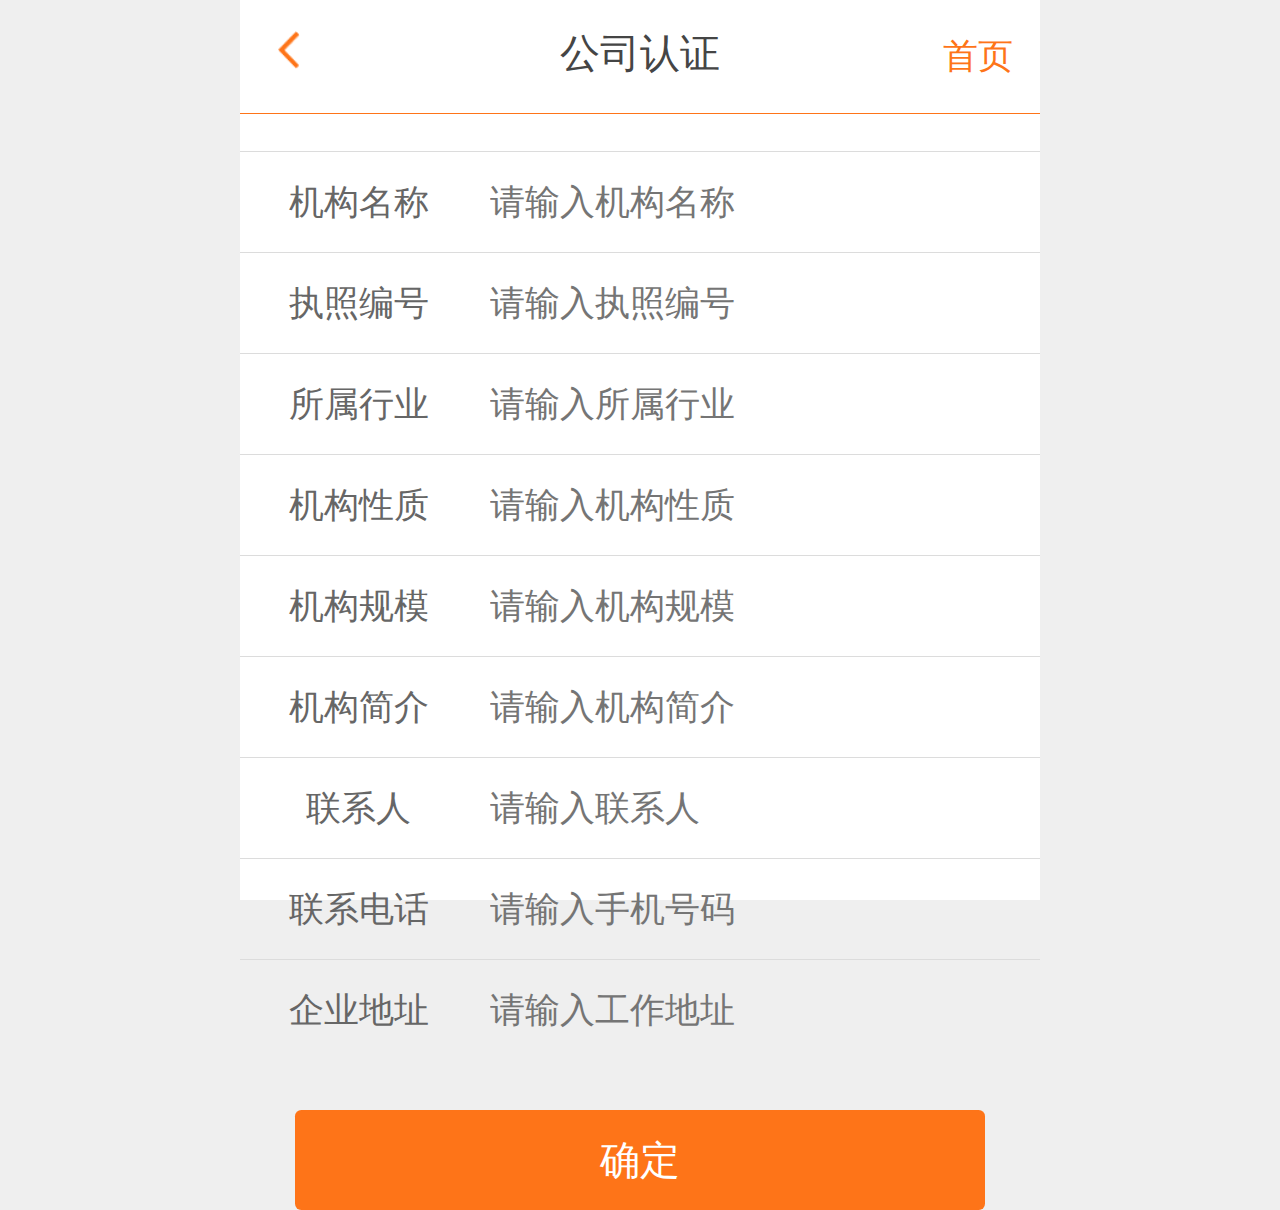
<file: src/main/webapp/resources/enterprise/companyAuth.html>
<!DOCTYPE html>
<html><head><meta http-equiv="Content-Type" content="text/html; charset=UTF-8">
<meta charset="utf-8">
<meta name="viewport" content="width=device-width, initial-scale=1.0, maximum-scale=1.0, user-scalable=0">
	<title>公司认证</title>
     
    
	<!-- No Baidu Siteapp-->
    <meta http-equiv="Cache-Control" content="no-siteapp">
    <!-- no chache -->
    <link rel="stylesheet" href="../css/base.css">
    <link rel="stylesheet" href="../css/media50px.min.css">
    <link rel="stylesheet" href="../css/alt.css">
    <link rel="stylesheet" href="../css/index.css">
    	 <link href="../css/mobiscroll.custom-2.16.1.min.css" rel="stylesheet" type="text/css" />
    <style>
    	.m-reg_input label {
		    width: 25% !important;
		}
    </style>
<!-- <script src="../js/zepto.min.js"></script>
<script src="../js/touch.js"></script>
<script src="../js/alt.js"></script>-->
 <script src="http://code.jquery.com/jquery-1.11.1.min.js"></script>
    <script src="../js/mobiscroll.custom-2.16.1.min.js" type="text/javascript"></script>

    
<script>
	// 操作cookie
	// 获取cookie
	function getCookie(c_name){
		if (document.cookie.length>0){
			var c_start=document.cookie.indexOf(c_name + "=");
			if (c_start!=-1){
				c_start=c_start + c_name.length+1;
				var c_end=document.cookie.indexOf(";",c_start);
				if (c_end==-1){
					c_end=document.cookie.length;
				}
				return unescape(document.cookie.substring(c_start,c_end))
			}
		}
		return ""
	}

	// 设置cookie
	function setCookie(c_name,value,expiredays){
		var exdate=new Date()
		exdate.setDate(exdate.getDate()+expiredays)
		document.cookie=c_name+ "=" +escape(value)+
		((expiredays==null) ? "" : ";expires="+exdate.toGMTString())
	}

	// 检查cookie
	function checkCookie(c_name){
		var c_name=getCookie(c_name)
		if(c_name!=null && c_name!=""){
			return true;
		}else{
			return false;
		}
	}

	//禁止鼠标右键
	document.oncontextmenu=function(){
	    return false;
	};

	// 手机
	function isMobile(text) {
		return /^((17[0-9])|(14[0-9])|(13[0-9])|(15[^4,\D])|(18[0-9]))\d{8}$/.test(text);
	}

	// 邮箱
	function isEmail(text) {
		return /^([a-zA-Z0-9_\.\-])+\@(([a-zA-Z0-9\-])+\.)+([a-zA-Z0-9]{2,4})+$/.test(text);
	}

	// 日期
	function isDate(text) {
		//if (!/^(\d{4})-(\d{2})-(\d{2})$/.test(text)) {
		//	return false;
		//}
		// try {
		// 	var date = new Date(text);	
		// 	return true;
		// } catch (Exception e) {
		// 	return false;
		// }
		return (new Date(text).getDate() == text.substring(text.length-2));
	}

	// 密码
	function isPasswprd(text) {
		return /[a-zA-Z0-9]{6,16}/.test(text);
	}
	
	// 姓名
	function isName(text) {
		return text.length > 1 && text.length < 5 && /[\u4e00-\u9fa5A-Za-z.]{2,10}$/.test(text);
	}

	//弹窗封装
    function show_alert(text){
        var oApplyAlt=new _alert({
            cnt:'<div id="jianli_alt" style="text-align:center;">'+
            '<p style="padding:10px 0;font-size: 0.32rem;">'+text+'</p>'+
            '</div>',
            ft:'<div class="m-tc_btn"><a class="quxiao" href="javascript:" style="color: #fe7418; border: none;">确定</a></div>',
            overlay:true
        }).build();
        $(oApplyAlt).css({"top":"20%","z-index":"10"})
    }

    //确定按钮
    $(document).on('click','.quxiao',function (e) {
        clearTimeout(t)
        var t=setTimeout($(".cl_btn").click(),500)
    })

</script>
<link type="text/css" rel="stylesheet" href="chrome-extension://cpngackimfmofbokmjmljamhdncknpmg/style.css"><script type="text/javascript" charset="utf-8" src="chrome-extension://cpngackimfmofbokmjmljamhdncknpmg/page_context.js"></script></head>
<body screen_capture_injected="true">
<div class="g-reg">
    <!-- 头部 start -->
    <div class="m-xqtop f-pr">
        <a href="javascript:history.go(-1);" class="last"> <img src="../img/last.png" alt=""> </a>
        <h2>公司认证</h2>
        <div class="m-backIndex f-fr">
            <a href="./index.html" class="m-backIndex_btn">首页</a>
        </div>
    </div>
    <!-- 注册页面 主体 -->
    <div class="m-reg_box">
        <div class="m-reg_input">
        	<p class="u-b_t"><label for="jz_title">机构名称</label><input  id="jz_title" type="text" placeholder="请输入机构名称"></p>
        	<p class="u-b_t"><label for="jz_type">执照编号</label><input  id="jz_type" type="text" placeholder="请输入执照编号"></p>
        	<p class="u-b_t"><label for="jz_type">所属行业</label><input  id="jz_type" type="text" placeholder="请输入所属行业"></p>
        	<p class="u-b_t"><label for="jz_type">机构性质</label><input  id="jz_type" type="text" placeholder="请输入机构性质"></p>
        	<p class="u-b_t"><label for="jz_type">机构规模</label><input  id="jz_type" type="text" placeholder="请输入机构规模"></p>
        	<p class="u-b_t"><label for="jz_type">机构简介</label><input  id="jz_type" type="text" placeholder="请输入机构简介"></p>
        	<p class="u-b_t"><label for="jz_type">联系人</label><input  id="jz_type" type="text" placeholder="请输入联系人"></p>
            <p class="u-b_t"><label for="user_phone">联系电话</label><input maxlength="11" id="user_phone" type="tel" placeholder="请输入手机号码"></p>
            <p class="u-b_t"><label for="jz_adds">企业地址</label><input  id="jz_adds" type="text" placeholder="请输入工作地址"></p>
            <a href="#" class="m-inputbtn">确定</a>
        </div>
    </div>
</div>


<script>
$(function () {
        
            // Mobiscroll Date & Time initialization
            $('#jz_startdate,#jz_enddate').mobiscroll().date({
                theme: 'android-holo',  //Specify theme like: theme: 'mobiscroll','android-holo' or omit setting to use default
                lang: 'zh',           // Specify language like: lang: 'pl' or omit setting to use default
                display: 'bottom',    // Specify display mode like: display: 'bottom' or omit setting to use default
                rtl: true
            });
            
             $('#jz_startTime,#jz_endTime').mobiscroll().time({
		        theme: 'android-holo',
		        lang: 'zh',
		        display: 'bottom',
		        headerText: false
		    });
        });
   
</script>



</body></html>
</file>
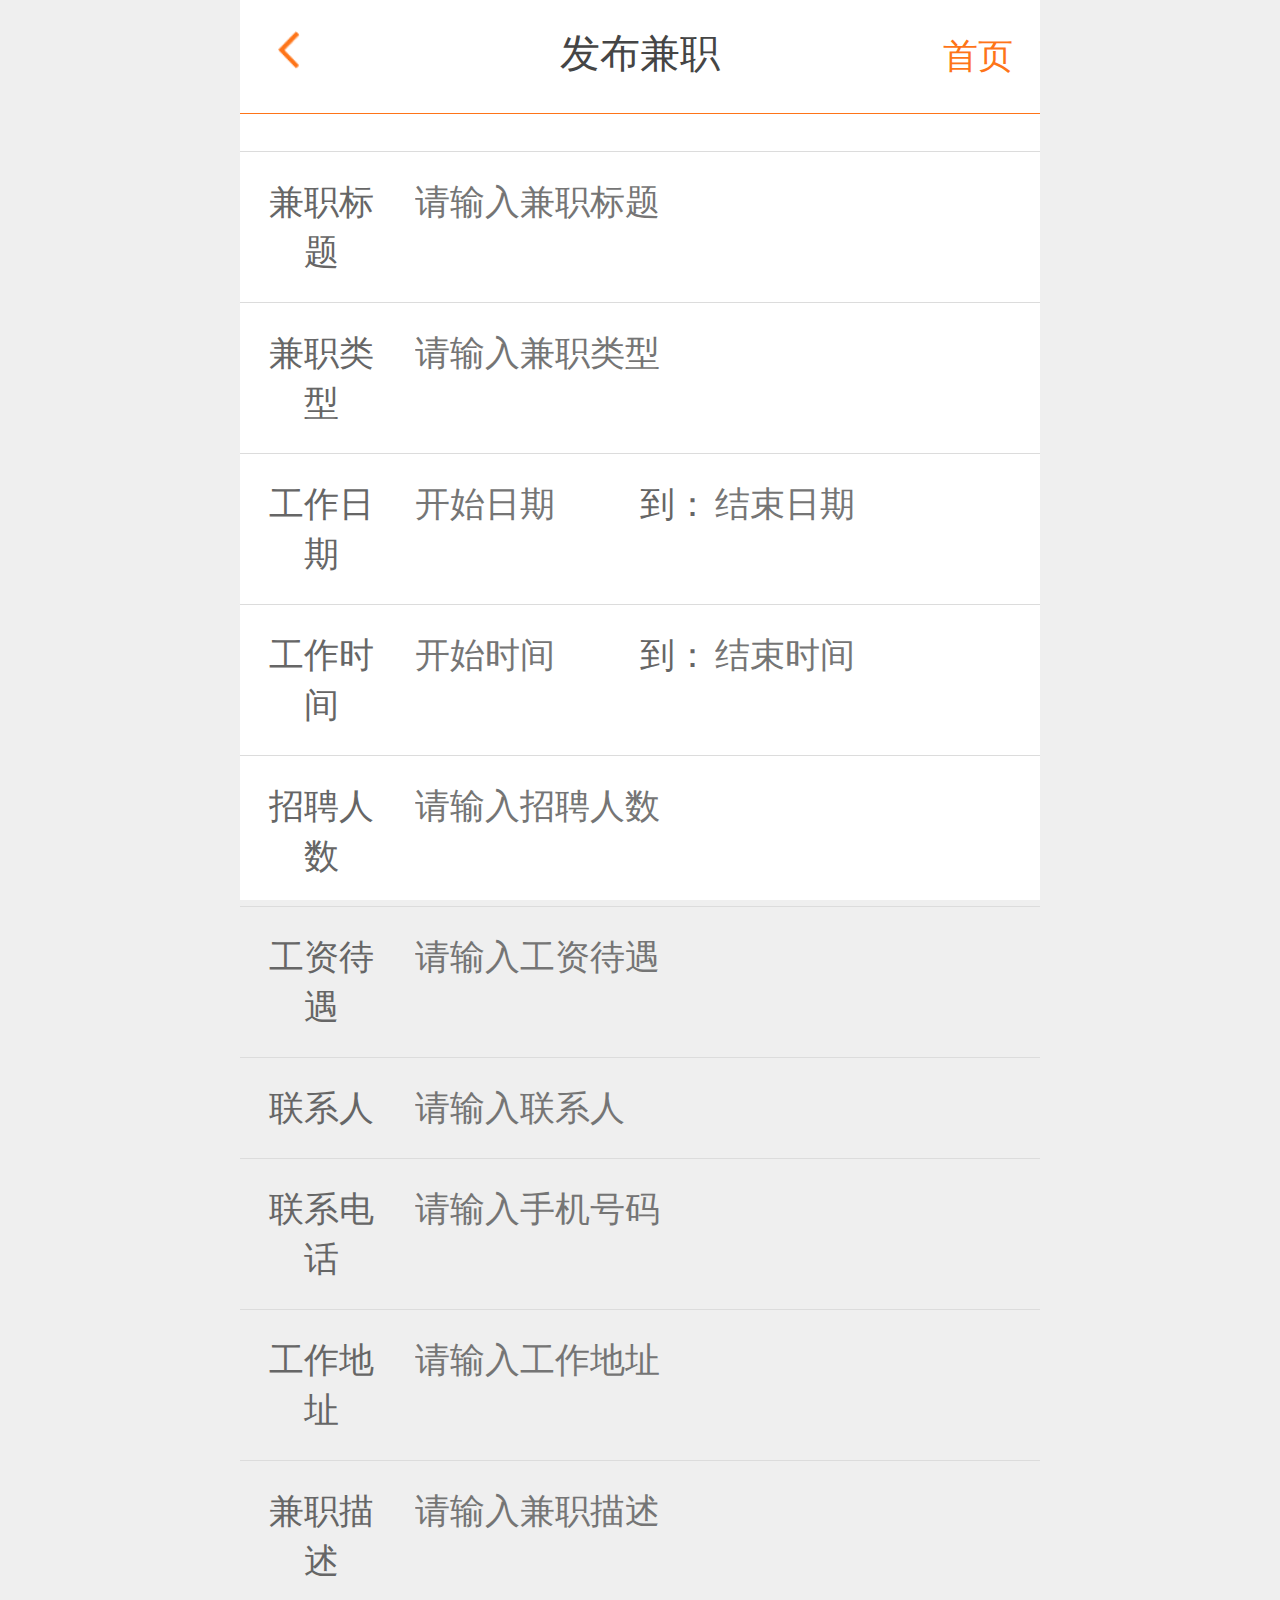
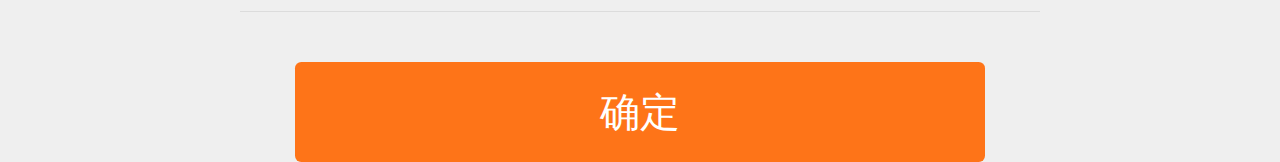
<file: src/main/webapp/resources/enterprise/newApply.html>
<!DOCTYPE html>
<html><head><meta http-equiv="Content-Type" content="text/html; charset=UTF-8">
<meta charset="utf-8">
<meta name="viewport" content="width=device-width, initial-scale=1.0, maximum-scale=1.0, user-scalable=0">
	<title>发布兼职</title>
     
    
	<!-- No Baidu Siteapp-->
    <meta http-equiv="Cache-Control" content="no-siteapp">
    <!-- no chache -->
    <link rel="stylesheet" href="../css/base.css">
    <link rel="stylesheet" href="../css/media50px.min.css">
    <link rel="stylesheet" href="../css/alt.css">
    <link rel="stylesheet" href="../css/index.css">
    	 <link href="../css/mobiscroll.custom-2.16.1.min.css" rel="stylesheet" type="text/css" />
    
<!--<script src="../js/zepto.min.js"></script>
<script src="../js/touch.js"></script>
 <script src="../js/alt.js"></script>-->
<script src="http://apps.bdimg.com/libs/jquery/1.9.0/jquery.min.js"></script>
    <script src="../js/mobiscroll.custom-2.16.1.min.js" type="text/javascript"></script>

    
<script>
	// 操作cookie
	// 获取cookie
	function getCookie(c_name){
		if (document.cookie.length>0){
			var c_start=document.cookie.indexOf(c_name + "=");
			if (c_start!=-1){
				c_start=c_start + c_name.length+1;
				var c_end=document.cookie.indexOf(";",c_start);
				if (c_end==-1){
					c_end=document.cookie.length;
				}
				return unescape(document.cookie.substring(c_start,c_end))
			}
		}
		return ""
	}

	// 设置cookie
	function setCookie(c_name,value,expiredays){
		var exdate=new Date()
		exdate.setDate(exdate.getDate()+expiredays)
		document.cookie=c_name+ "=" +escape(value)+
		((expiredays==null) ? "" : ";expires="+exdate.toGMTString())
	}

	// 检查cookie
	function checkCookie(c_name){
		var c_name=getCookie(c_name)
		if(c_name!=null && c_name!=""){
			return true;
		}else{
			return false;
		}
	}

	//禁止鼠标右键
	document.oncontextmenu=function(){
	    return false;
	};

	// 手机
	function isMobile(text) {
		return /^((17[0-9])|(14[0-9])|(13[0-9])|(15[^4,\D])|(18[0-9]))\d{8}$/.test(text);
	}

	// 邮箱
	function isEmail(text) {
		return /^([a-zA-Z0-9_\.\-])+\@(([a-zA-Z0-9\-])+\.)+([a-zA-Z0-9]{2,4})+$/.test(text);
	}

	// 日期
	function isDate(text) {
		//if (!/^(\d{4})-(\d{2})-(\d{2})$/.test(text)) {
		//	return false;
		//}
		// try {
		// 	var date = new Date(text);	
		// 	return true;
		// } catch (Exception e) {
		// 	return false;
		// }
		return (new Date(text).getDate() == text.substring(text.length-2));
	}

	// 密码
	function isPasswprd(text) {
		return /[a-zA-Z0-9]{6,16}/.test(text);
	}
	
	// 姓名
	function isName(text) {
		return text.length > 1 && text.length < 5 && /[\u4e00-\u9fa5A-Za-z.]{2,10}$/.test(text);
	}

	//弹窗封装
    function show_alert(text){
        var oApplyAlt=new _alert({
            cnt:'<div id="jianli_alt" style="text-align:center;">'+
            '<p style="padding:10px 0;font-size: 0.32rem;">'+text+'</p>'+
            '</div>',
            ft:'<div class="m-tc_btn"><a class="quxiao" href="javascript:" style="color: #fe7418; border: none;">确定</a></div>',
            overlay:true
        }).build();
        $(oApplyAlt).css({"top":"20%","z-index":"10"})
    }

    //确定按钮
    $(document).on('click','.quxiao',function (e) {
        clearTimeout(t)
        var t=setTimeout($(".cl_btn").click(),500)
    })

</script>
<link type="text/css" rel="stylesheet" href="chrome-extension://cpngackimfmofbokmjmljamhdncknpmg/style.css"><script type="text/javascript" charset="utf-8" src="chrome-extension://cpngackimfmofbokmjmljamhdncknpmg/page_context.js"></script></head>
<body screen_capture_injected="true">
<div class="g-reg">
    <!-- 头部 start -->
    <div class="m-xqtop f-pr">
        <a href="javascript:history.go(-1);" class="last"> <img src="../img/last.png" alt=""> </a>
        <h2>发布兼职</h2>
        <div class="m-backIndex f-fr">
            <a href="./index.html" class="m-backIndex_btn">首页</a>
        </div>
    </div>
    <!-- 注册页面 主体 -->
    <div class="m-reg_box">
        <div class="m-reg_input">
        	<p class="u-b_t"><label for="jz_title">兼职标题</label><input  id="jz_title" type="text" placeholder="请输入兼职标题"></p>
        	<p class="u-b_t"><label for="jz_type">兼职类型</label><input  id="jz_type" type="text" placeholder="请输入兼职类型"></p>
        	<p class="u-b_t"><label for="jz_startdate">工作日期</label>
        		<input  id="jz_startdate" type="" placeholder="开始日期" style="width:30%;float:left">
        		<label style="width:5%;float:left">到：</label><input  id="jz_enddate" type="" placeholder="结束日期"  style="width:30%;float:left"></p>
        	<p class="u-b_t"><label for="jz_startTime">工作时间</label>
        		<input id="jz_startTime" type="" placeholder="开始时间" style="width:30%;float:left">
        		<label style="width:5%;float:left">到：</label><input id="jz_endTime" type="" placeholder="结束时间"  style="width:30%;float:left"></p>
        	<p class="u-b_t"><label for="jz_rs">招聘人数</label><input id="jz_rs" type="number" min="1" placeholder="请输入招聘人数"></p>
        	<p class="u-b_t"><label for="jz_dy">工资待遇</label><input id="jz_dy" type="number" min="1" placeholder="请输入工资待遇"></p>
            <p class="u-b_t"><label for="jz_contacts">联系人</label><input  id="jz_contacts" type="text" placeholder="请输入联系人"></p>
            <p class="u-b_t"><label for="user_phone">联系电话</label><input maxlength="11" id="user_phone" type="tel" placeholder="请输入手机号码"></p>
            <p class="u-b_t"><label for="jz_adds">工作地址</label><input  id="jz_adds" type="text" placeholder="请输入工作地址"></p>
            <p class="u-b_t u-b_b"><label for="jz_desc">兼职描述</label><input  id="jz_desc" type="text" placeholder="请输入兼职描述"></p>
            <a href="javascript:void(0);" id="submmit" class="m-inputbtn">确定</a>
        </div>
    </div>
</div>


<script>
$(function () {
        
            // Mobiscroll Date & Time initialization
            $('#jz_startdate,#jz_enddate').mobiscroll().date({
                theme: 'android-holo',  //Specify theme like: theme: 'mobiscroll','android-holo' or omit setting to use default
                lang: 'zh',           // Specify language like: lang: 'pl' or omit setting to use default
                display: 'bottom',    // Specify display mode like: display: 'bottom' or omit setting to use default
                rtl: true
            });
            
             $('#jz_startTime,#jz_endTime').mobiscroll().time({
		        theme: 'android-holo',
		        lang: 'zh',
		        display: 'bottom',
		        headerText: false
		    });
        });
        
  ;(function(){
	  $('#submmit').click(function(){
		  submitForm();
	  })

	  function submitForm(){
		  $.ajax({
			  url: '/xymz/toReleaseJobs.json',
			  data:{
				  jobtitle: $('#jz_title').val(),
				  jobcontent: $('#jz_desc').val(),
				  salaryAmount: $('#jz_dy').val() ,
				//  salaryUnitId: $('').val() ,
				  workBeginDate: $('#jz_startdate').val(),
				  workEndDate: $('#jz_enddate').val() ,
				  workBeginTime: $('#jz_startTime').val() ,
				  workEndTime: $('#jz_endTime').val() ,
				  jobloction: $('#jz_adds').val() ,
				 // longitude: $('').val() ,
				 // latitude: $('').val() ,
				  recruitmentNum: $('#jz_rs').val() ,
				  //contactsEmail: $('#user_phone').val() ,
				  contactsPerson: $('#jz_contacts').val() ,
				  contactsTel: $('#user_phone').val()
			  },
			  type: 'POST',
			  dataType: 'json',
			  success: function(rs){
				  console.dir(rs);
			  }
		  
		  });
	  }
  })();
   
</script>



</body></html>
</file>
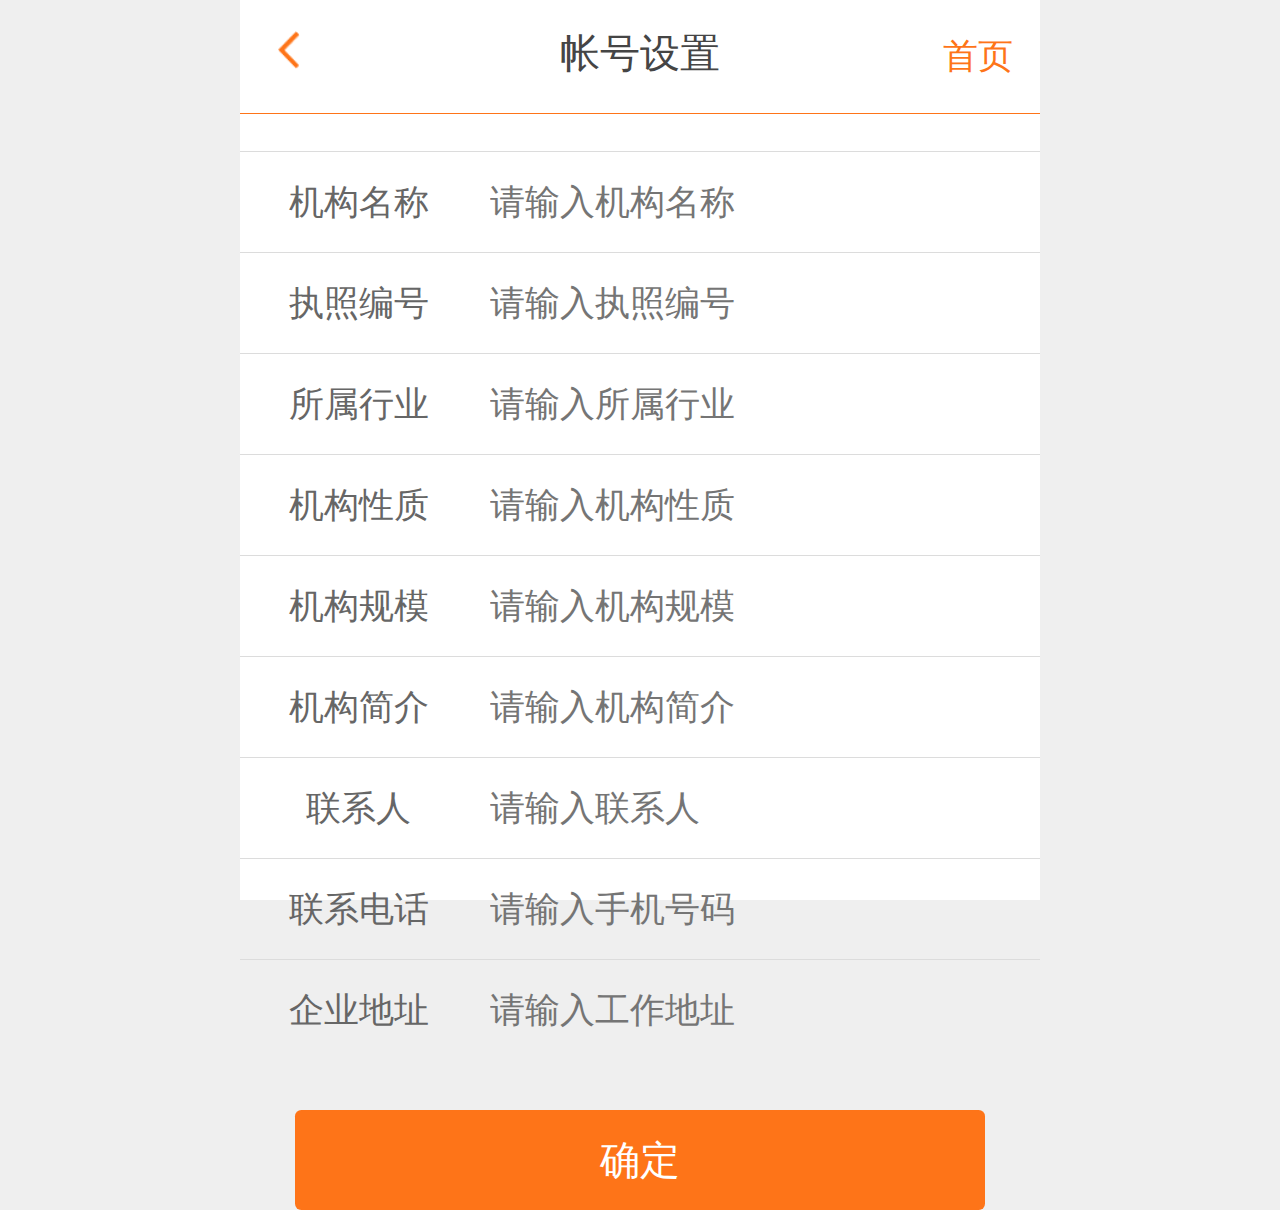
<file: src/main/webapp/resources/enterprise/settings.html>
<!DOCTYPE html>
<html><head><meta http-equiv="Content-Type" content="text/html; charset=UTF-8">
<meta charset="utf-8">
<meta name="viewport" content="width=device-width, initial-scale=1.0, maximum-scale=1.0, user-scalable=0">
	<title>帐号设置</title>
     
    
	<!-- No Baidu Siteapp-->
    <meta http-equiv="Cache-Control" content="no-siteapp">
    <!-- no chache -->
    <link rel="stylesheet" href="../css/base.css">
    <link rel="stylesheet" href="../css/media50px.min.css">
    <link rel="stylesheet" href="../css/alt.css">
    <link rel="stylesheet" href="../css/index.css">
    	 <link href="../css/mobiscroll.custom-2.16.1.min.css" rel="stylesheet" type="text/css" />
    <style>
    	.m-reg_input label {
		    width: 25% !important;
		}
    </style>
<!-- <script src="../js/zepto.min.js"></script>
<script src="../js/touch.js"></script>
<script src="../js/alt.js"></script>-->
 <script src="http://code.jquery.com/jquery-1.11.1.min.js"></script>
    <script src="../js/mobiscroll.custom-2.16.1.min.js" type="text/javascript"></script>

    
<script>
	// 操作cookie
	// 获取cookie
	function getCookie(c_name){
		if (document.cookie.length>0){
			var c_start=document.cookie.indexOf(c_name + "=");
			if (c_start!=-1){
				c_start=c_start + c_name.length+1;
				var c_end=document.cookie.indexOf(";",c_start);
				if (c_end==-1){
					c_end=document.cookie.length;
				}
				return unescape(document.cookie.substring(c_start,c_end))
			}
		}
		return ""
	}

	// 设置cookie
	function setCookie(c_name,value,expiredays){
		var exdate=new Date()
		exdate.setDate(exdate.getDate()+expiredays)
		document.cookie=c_name+ "=" +escape(value)+
		((expiredays==null) ? "" : ";expires="+exdate.toGMTString())
	}

	// 检查cookie
	function checkCookie(c_name){
		var c_name=getCookie(c_name)
		if(c_name!=null && c_name!=""){
			return true;
		}else{
			return false;
		}
	}

	//禁止鼠标右键
	document.oncontextmenu=function(){
	    return false;
	};

	// 手机
	function isMobile(text) {
		return /^((17[0-9])|(14[0-9])|(13[0-9])|(15[^4,\D])|(18[0-9]))\d{8}$/.test(text);
	}

	// 邮箱
	function isEmail(text) {
		return /^([a-zA-Z0-9_\.\-])+\@(([a-zA-Z0-9\-])+\.)+([a-zA-Z0-9]{2,4})+$/.test(text);
	}

	// 日期
	function isDate(text) {
		//if (!/^(\d{4})-(\d{2})-(\d{2})$/.test(text)) {
		//	return false;
		//}
		// try {
		// 	var date = new Date(text);	
		// 	return true;
		// } catch (Exception e) {
		// 	return false;
		// }
		return (new Date(text).getDate() == text.substring(text.length-2));
	}

	// 密码
	function isPasswprd(text) {
		return /[a-zA-Z0-9]{6,16}/.test(text);
	}
	
	// 姓名
	function isName(text) {
		return text.length > 1 && text.length < 5 && /[\u4e00-\u9fa5A-Za-z.]{2,10}$/.test(text);
	}

	//弹窗封装
    function show_alert(text){
        var oApplyAlt=new _alert({
            cnt:'<div id="jianli_alt" style="text-align:center;">'+
            '<p style="padding:10px 0;font-size: 0.32rem;">'+text+'</p>'+
            '</div>',
            ft:'<div class="m-tc_btn"><a class="quxiao" href="javascript:" style="color: #fe7418; border: none;">确定</a></div>',
            overlay:true
        }).build();
        $(oApplyAlt).css({"top":"20%","z-index":"10"})
    }

    //确定按钮
    $(document).on('click','.quxiao',function (e) {
        clearTimeout(t)
        var t=setTimeout($(".cl_btn").click(),500)
    })

</script>
<link type="text/css" rel="stylesheet" href="chrome-extension://cpngackimfmofbokmjmljamhdncknpmg/style.css"><script type="text/javascript" charset="utf-8" src="chrome-extension://cpngackimfmofbokmjmljamhdncknpmg/page_context.js"></script></head>
<body screen_capture_injected="true">
<div class="g-reg">
    <!-- 头部 start -->
    <div class="m-xqtop f-pr">
        <a href="javascript:history.go(-1);" class="last"> <img src="../img/last.png" alt=""> </a>
        <h2>帐号设置</h2>
        <div class="m-backIndex f-fr">
            <a href="./index.html" class="m-backIndex_btn">首页</a>
        </div>
    </div>
    <!-- 注册页面 主体 -->
    <div class="m-reg_box">
        <div class="m-reg_input">
        	<p class="u-b_t"><label for="jz_title">机构名称</label><input  id="jz_title" type="text" placeholder="请输入机构名称"></p>
        	<p class="u-b_t"><label for="jz_type">执照编号</label><input  id="jz_type" type="text" placeholder="请输入执照编号"></p>
        	<p class="u-b_t"><label for="jz_type">所属行业</label><input  id="jz_type" type="text" placeholder="请输入所属行业"></p>
        	<p class="u-b_t"><label for="jz_type">机构性质</label><input  id="jz_type" type="text" placeholder="请输入机构性质"></p>
        	<p class="u-b_t"><label for="jz_type">机构规模</label><input  id="jz_type" type="text" placeholder="请输入机构规模"></p>
        	<p class="u-b_t"><label for="jz_type">机构简介</label><input  id="jz_type" type="text" placeholder="请输入机构简介"></p>
        	<p class="u-b_t"><label for="jz_type">联系人</label><input  id="jz_type" type="text" placeholder="请输入联系人"></p>
            <p class="u-b_t"><label for="user_phone">联系电话</label><input maxlength="11" id="user_phone" type="tel" placeholder="请输入手机号码"></p>
            <p class="u-b_t"><label for="jz_adds">企业地址</label><input  id="jz_adds" type="text" placeholder="请输入工作地址"></p>
            <a href="#" class="m-inputbtn">确定</a>
        </div>
    </div>
</div>


<script>
$(function () {
        
            // Mobiscroll Date & Time initialization
            $('#jz_startdate,#jz_enddate').mobiscroll().date({
                theme: 'android-holo',  //Specify theme like: theme: 'mobiscroll','android-holo' or omit setting to use default
                lang: 'zh',           // Specify language like: lang: 'pl' or omit setting to use default
                display: 'bottom',    // Specify display mode like: display: 'bottom' or omit setting to use default
                rtl: true
            });
            
             $('#jz_startTime,#jz_endTime').mobiscroll().time({
		        theme: 'android-holo',
		        lang: 'zh',
		        display: 'bottom',
		        headerText: false
		    });
        });
   
</script>



</body></html>
</file>
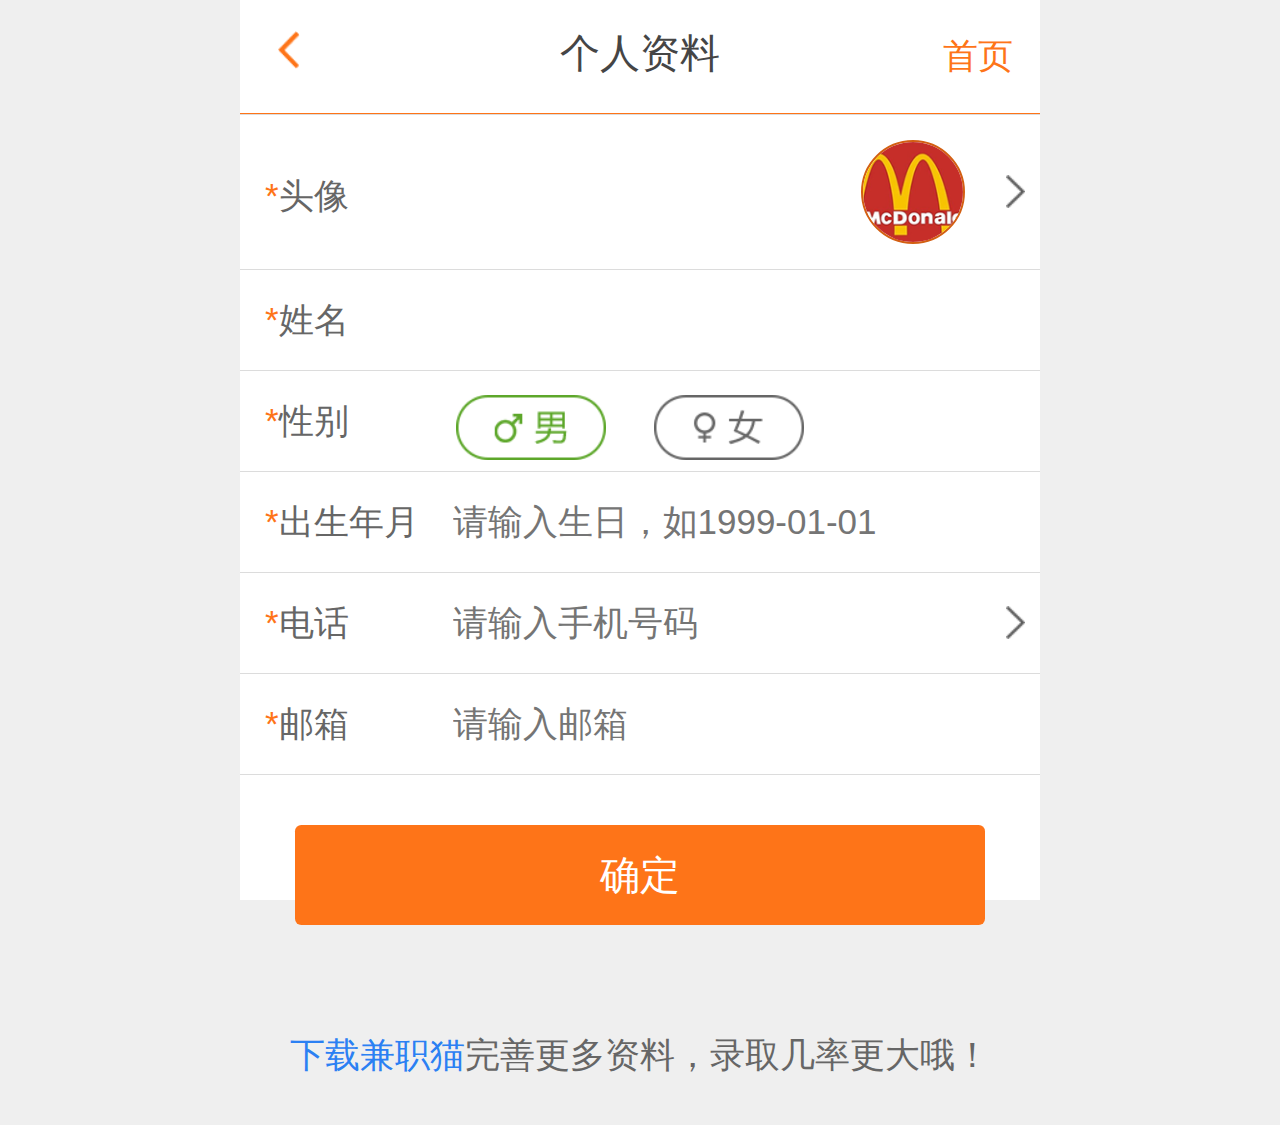
<file: src/main/webapp/resources/user/userInfo.html>
<!DOCTYPE html>
<!-- saved from url=(0039)http://m.jianzhimao.com/user/toUserData -->
<html><head><meta http-equiv="Content-Type" content="text/html; charset=UTF-8">
<meta charset="utf-8">
<meta name="viewport" content="width=device-width, initial-scale=1.0, maximum-scale=1.0, user-scalable=0">
	<title>个人资料</title>
     
    
	<!-- No Baidu Siteapp-->
    <meta http-equiv="Cache-Control" content="no-siteapp">
    <!-- no chache -->
    <meta http-equiv="Cache-Control" content="no-cache">
    <link rel="stylesheet" href="../css/base.css">
    <link rel="stylesheet" href="../css/media50px.min.css">
    <link rel="stylesheet" href="../css/alt.css">
    <link rel="stylesheet" href="../css/index.css">
    
<script src="../js/zepto.min.js"></script>
<script src="../js/touch.js"></script>
<script src="../js/alt.js"></script>
<script>
	// 操作cookie
	// 获取cookie
	function getCookie(c_name){
		if (document.cookie.length>0){
			var c_start=document.cookie.indexOf(c_name + "=");
			if (c_start!=-1){
				c_start=c_start + c_name.length+1;
				var c_end=document.cookie.indexOf(";",c_start);
				if (c_end==-1){
					c_end=document.cookie.length;
				}
				return unescape(document.cookie.substring(c_start,c_end))
			}
		}
		return ""
	}

	// 设置cookie
	function setCookie(c_name,value,expiredays){
		var exdate=new Date()
		exdate.setDate(exdate.getDate()+expiredays)
		document.cookie=c_name+ "=" +escape(value)+
		((expiredays==null) ? "" : ";expires="+exdate.toGMTString())
	}

	// 检查cookie
	function checkCookie(c_name){
		var c_name=getCookie(c_name)
		if(c_name!=null && c_name!=""){
			return true;
		}else{
			return false;
		}
	}

	//禁止鼠标右键
	document.oncontextmenu=function(){
	    return false;
	};

	// 手机
	function isMobile(text) {
		return /^((17[0-9])|(14[0-9])|(13[0-9])|(15[^4,\D])|(18[0-9]))\d{8}$/.test(text);
	}

	// 邮箱
	function isEmail(text) {
		return /^([a-zA-Z0-9_\.\-])+\@(([a-zA-Z0-9\-])+\.)+([a-zA-Z0-9]{2,4})+$/.test(text);
	}

	// 日期
	function isDate(text) {
		//if (!/^(\d{4})-(\d{2})-(\d{2})$/.test(text)) {
		//	return false;
		//}
		// try {
		// 	var date = new Date(text);	
		// 	return true;
		// } catch (Exception e) {
		// 	return false;
		// }
		return (new Date(text).getDate() == text.substring(text.length-2));
	}

	// 密码
	function isPasswprd(text) {
		return /[a-zA-Z0-9]{6,16}/.test(text);
	}
	
	// 姓名
	function isName(text) {
		return text.length > 1 && text.length < 5 && /[\u4e00-\u9fa5A-Za-z.]{2,10}$/.test(text);
	}

	//弹窗封装
    function show_alert(text){
        var oApplyAlt=new _alert({
            cnt:'<div id="jianli_alt" style="text-align:center;">'+
            '<p style="padding:10px 0;font-size: 0.32rem;">'+text+'</p>'+
            '</div>',
            ft:'<div class="m-tc_btn"><a class="quxiao" href="javascript:" style="color: #fe7418; border: none;">确定</a></div>',
            overlay:true
        }).build();
        $(oApplyAlt).css({"top":"20%","z-index":"10"})
    }

    //确定按钮
    $(document).on('click','.quxiao',function (e) {
        clearTimeout(t)
        var t=setTimeout($(".cl_btn").click(),500)
    })

</script>
</head>
<body>
<div class="g-usercenter">
   
<div class="g-reg f-pr" style="min-height: 9rem;">
    <!-- 头部 start -->
    <div class="m-xqtop f-pr" style="margin-bottom: 0">
        <a href="javascript:history.go(-1);" class="last"> <img src="../img/last.png" alt=""> </a>
        <h2>个人资料</h2>
        <div class="m-backIndex f-fr">
            <a href="#" class="m-backIndex_btn">首页</a>
        </div>
    </div>
    <!-- 注册页面 主体 -->
    <div class="m-reg_box m-data_box">
        <div class="m-reg_input">
            <p class="u-b_t u-bsa">
                <label class="g-top10"><span class="u-bixuan">*</span>头像</label>
                <span class="g-tx80 f-fr">
                    <img id="user_logo" src="../img/logo.png" width="100%" alt="">
                </span>
            </p>
            <p class="u-b_t"><label><span class="u-bixuan">*</span>姓名</label><input id="user_name" type="text" value="" placeholder=""></p>
            <div class="f-pr">
               <p class="u-b_t"><label><span class="u-bixuan">*</span>性别</label></p>
                <ul id="user_sex" class="j-sex f-cb">
                	
	                    <li class="f-fl man cur">男</li>
	                    <li class="f-fl woman">女</li>
                    
                    
                    
                </ul>
            </div>
            <p class="u-b_t"><label for="user_birthday"><span class="u-bixuan">*</span>出生年月</label><input id="user_birthday" value="" type="data" placeholder="请输入生日，如1999-01-01"></p>
            <p class="u-b_t u-bsa"><label for="user_phone"><span class="u-bixuan">*</span><span class="u-bixuan"></span>电话</label><input readonly="" id="user_phone" type="text" maxlength="11" value="" placeholder="请输入手机号码"></p>
             <p class="u-b_t u-b_b"><label for="user_email"><span class="u-bixuan">*</span><span class="u-bixuan"></span>邮箱</label><input id="user_email" type="text" maxlength="30" value="" placeholder="请输入邮箱"></p>
            <a href="#" class="m-inputbtn">确定</a>
        </div>
    </div>
    <div class="m-login_b">
        <p style="color: #666666"><a style="color: #2b80f3" href="#">下载兼职猫</a>完善更多资料，录取几率更大哦！</p>
    </div>
</div>
<script>

window.onload=function(){
    // 选择性别
    $('.j-sex li').click(function(){
        $(this).addClass("cur").siblings().removeClass("cur")
    });

    //修改头像
    $('.g-tx80').tap(function(){
        var user_logo = $("#user_logo").attr("src")
        var user_phone=$("#user_phone").val()
        var user_name=$("#user_name").val()
        var user_email=$("#user_email").val()
        var user_sex='男'
        var user_birthday=$("#user_birthday").val()
        //修改头像
        //location.href="/user/renderLogoChange?logo=" + user_logo + "&phone=" + user_phone + "&name=" + user_name + "&email=" + user_email + "&sex=" + user_sex + "&birthday=" + user_birthday
    })

    //修改电话
    $('#user_phone').tap(function(){
        var user_logo = $("#user_logo").attr("src")
        var user_phone=$("#user_phone").val()
        var user_name=$("#user_name").val()
        var user_email=$("#user_email").val()
        var user_sex='男'
        var user_birthday=$("#user_birthday").val()
       //进入修改电话页面
      //  location.href="/user/renderPhoneChange?logo=" + user_logo + "&phone=" + user_phone + "&name=" + user_name + "&email=" + user_email + "&sex=" + user_sex + "&birthday=" + user_birthday
    })

    // 注册按钮点击时进行前端表单验证
    $('.m-inputbtn').click(function(){
        var user_logo = $("#user_logo").attr("src")
        var user_phone=$("#user_phone").val()
		var user_name=$("#user_name").val()
        var user_email=$("#user_email").val()
		var user_sex='男'
        var user_birthday=$("#user_birthday").val()
		$("#user_sex li").each(function(){
			if($(this).is(".cur")){
				user_sex=$(this).html();
			}
		}); 
        if(!isName(user_name)) {
            show_alert("请输入正确的姓名");
            return;
        }
        if(!isMobile(user_phone)){
            show_alert("请输入正确的手机号码")
            return;
        }
        if (!isDate(user_birthday)) {
            show_alert("请输入正确的日期<br>格式为1999-11-11");
            return;
        }
        if (!isEmail(user_email)) {
            show_alert("请输入正确的邮箱");
            return;
        }
        //注意，后端验证返回到前端 也调用show_alert方法，仅在当前页面调用有效
		$.ajax({
	          type: 'POST',
	          url: '/user/updateUserDate',
	          data: {
                  user_logo : user_logo,
	        	  user_name: user_name,
	        	  user_phone: user_phone,
	        	  user_sex: user_sex,
	        	  user_birthday:user_birthday,
                  user_email : user_email
	            },
	          dataType: 'json',
	          success: function(data){
	            if( data.result== 102 ){
	            	show_alert("请先登录！");
	                location.href = "/login.jsp";
	            }else if(data.result== 200){
                    show_alert("操作成功");
                    $(".cl_btn").click(function () {
                        window.location.href = "/user/toUserCenter";
                    })
	            }else if(data.result== 100){
	            	show_alert("操作失败");
	            }
	          },
	          error: function(xhr, type){
	            show_alert("网络错误");
	          },
	          complete : function () {
	        	  
	          }
	    })
    });
	}
    //获取手机验证码
    function time(o) {
        clearTimeout(t)
        if (wait == 0) {
            o.innerHTML = "发送";
			o.style.background = "#5da72a";
        } else {
			o.style.background = "#E2E1E1";
            o.innerHTML = "等待(" + wait + ")";
            wait--;
            var t=setTimeout(function() {
                        time(o)
                    },
                    1000)
        }
    }
    //获取短信验证码120S倒计时调用
    $(".m-yanzhengma").click(function(){
            //alert($(this).html()!="发送")
            if($(this).html()!="发送"){
                 return ;
            }else{
                 wait = 120;
                time(this);
            }
    });
</script>

</div></body></html>
</file>
<file: src/main/webapp/resources/css/alt.css>
@charset "utf-8";

/*  alert  */
._overlay{ position:fixed; width:100%; height:100%; background:#000000; opacity:0.5; filter:alpha(opacity=50); top:0; left:0;}
._alert{ width:240px; position:fixed; top:30%; left:50%; margin-left:-120px; background:#eee; display:none; border-radius:10px;}
._alert .hd{ color:#333; padding:5px 20px; position:relative; white-space:nowrap; text-overflow:ellipsis; font-size:18px; text-align:center;}
._alert .cl_btn{ position:absolute; top:10px; right:10px; cursor:pointer; display:block; width:26px; height:26px; line-height:26px; color:#666; font-size:30px;}
._alert .cnt{ padding:10px 10px; word-break:break-all; word-wrap:break-word; color:#333;}
._alert .ft{ text-align:center; padding:5px 10px 10px 10px;}
._alert .yes_btn{ padding:6px 15px; border:0px solid; color:#FFFFFF; border-radius:3px; -webkit- border-radius:3px; cursor:pointer; background:#ee5310; margin:5px auto; width:80%;}
._alert .yes_btn:active{ background:#F76317;}
._alert .no_btn{ padding:6px 15px; border:0px solid; color:#FFFFFF; border-radius:3px; -webkit- border-radius:3px; cursor:pointer; background:#8d8d8d; margin:5px auto; width:80%;}
._alert .no_btn:active{ background:#B1B1B1;}

/*  loading  */
._loading{ position:fixed; width:100%; height:100%; top:0; left:0;}
._loading .box{ position:relative; top:30%; left:50%; width:250px; height:200px; margin-left:-125px; background:url(../img/alt/ld.gif) no-repeat;}

/*  msg  */
._msg{ position:fixed; width:100%; height:100%; top:0; left:0; display:none;}
._msg .box{ position:relative; top:30%; left:0; height:200px; text-align:center; padding-top:30px;}
._msg .cnt{ background:#000000; background: rgba(0,0,0,0.7); color:#FFFFFF; padding:5px 15px; border-radius:10px; font-size:15px; line-height:30px;}
</file>
<file: src/main/webapp/resources/css/index.css>
@charset "utf-8";
/* 移动端定义字体的代码 */
body{font-family: '微软雅黑', Tahoma, Geneva, sans-serif;Helvetica}
body,html{ min-height: 100%; height:100%;-webkit-user-select:none;-moz-user-select:none;}
/* 定义小图标 */
.icon{ display:inline-block; margin-right: 0.05rem; width: 0.2rem; height: 0.2rem; background:url(img/rz_icon_coffee.png) no-repeat center center; background-size: cover;}
.rz_i{ background-position:0 0;}
.num_i{ background-position:-0.22rem 0;}
.u-b_b{ border-bottom: 1px solid #dcdcdc;}
.u-b_t{ border-top: 1px solid #dcdcdc;}

/* 定义兼职类型图标 */
.type{ display:block; width:0.7rem; height:0.7rem; position:absolute; top:0.26rem; left:0.3rem;}
.kj:before{ content: ""; position: absolute; right: 0; bottom: 0; width: 0.32rem; height: 0.32rem; background: url("img/kj.png") no-repeat; background-size: 0.32rem; }
.type:after{ display:block; width:0.7rem; height:0.7rem; line-height:0.7rem; text-align:center; font-style:normal; color:#FFFFFF; font-size:0.22rem; border-radius:0.35rem;}
/* 19种兼职类型，20151109 更新完善 */
.lsg:after{ background:#247dac; font-size:0.18rem; content:"临时工";}
.dy:after{ background:#9cd332; content:"调研";}
.sx:after{ background:#27b394; content:"实习";}
.mt:after{ background:#ff89ff; content:"模特";}
.yc:after{ background:#9d8ef5; content:"演出";}
.pd:after{ background:#eb5353; content:"派单";}
.ly:after{ background:#fa8334; content:"礼仪";}
.sj:after{ background:#57b6ed; content:"设计";}
.wy:after{ background:#958bca; content:"文员";}
.xs:after{ background:#f2cc1c; content:"销售";}
.cx:after{ background:#cb699c; content:"促销";}
.jj:after{ background:#5691e8; content:"家教";}
.kf:after{ background:#e85682; content:"客服";}
.xn:after{ background:#6bba48; content:"校内";}
.fwy:after{ background:#b59f8a; font-size:0.18rem; content:"服务员";}
.fy:after{ background:#f29f33; content:"翻译";}
.qt:after{ background:#5fb7a6; content:"其他";}
.scy:after{ background:#ff8875; font-size:0.18rem; content:"送餐员";}
.ab:after{ background:#568db2; content:"安保";}
.m-qiye{ padding: 0.3rem 0 0.2rem 0.3rem; background: #C3F3FC;}
.m-qiye dl{ height:1.04rem; position: relative;  padding-left: 1.25rem;}
.m-qiye dt{ width: 1.04rem; position: absolute;top: 0;left: 0;}
.m-qiye dt img{ width: 100%;}
.m-qiye dd{ padding-top: 0.2rem; color: #894930;}
.m-qiye dd h2{ font-size: 0.3rem; margin-bottom: 0.2rem; overflow: hidden; text-overflow: ellipsis;white-space: nowrap;}
.m-qiye dd p{ font-size: 0.20rem;  }
.m-qiye dd p span{ margin-right: 0.2rem;}
.m-qiye .btn{ display: block; width: 1.5rem; height: 0.5rem; line-height: 0.5rem; position: absolute;bottom: 0.2rem;
    right: 0; background: #ff790b;  text-align: center; font-size: 0.22rem; color: #fff;}
.m-qiye .btn:before{ content: ""; display: block; width: 0.5rem; height: 0.5rem; border-radius: 50%; background: #ff790b;
position: absolute; top: 0px; left: -0.25rem;}

/* 兼职列表为空时  */
.m-nolist{ width: 2rem; height: 2rem; margin: 2rem auto; text-align: center; font-size: 0.32rem; color: #ccc;}
.m-nolist img{ width: 80%; margin-bottom: 0.1rem; }
/* 兼职列表 s*/
.m-list{ background: #fff;overflow: hidden;}
.m-list>li{ padding:0.27rem 0 0.27rem 1.5rem;  border-bottom: 1px solid #ccc; position: relative; overflow: hidden;}
.m-list .tit{ font-size: 0.30rem; color: #555; font-weight: 100; margin-bottom:0.1rem;  overflow: hidden; text-overflow: ellipsis;white-space: nowrap; }
.m-list ol li{ float:left; color:#919191; font-size:0.24rem; line-height: 0.3rem; padding-top:0.05rem; margin-right:0.15rem;}
.m-list ol i{ font-size: 0px; background:url(img/list_icon.png) no-repeat; background-size:cover;  display:block; width:0.24rem; height:0.24rem; line-height: 0.24rem; float:left; margin:0.04rem 0.04rem 0 0;}
.m-list .area{ background-position:0 0;}
.m-list .date{ background-position:-0.24rem 0;}
.m-list .visit{ background-position:-0.48rem 0;}
.m-list .unit_icn{background-position: right 0;
    background-image: url(img/list_icon2.png);}
/* 兼职详情页 */
.m-xqcon{ background: #fff;}
.m-xqtop{  height: 0.9rem; border-bottom: 1px solid #ccc; background-color: #fff;}
.m-xqtop .last{position: absolute; top: 0.25rem ; left:0.3rem; width: 0.18rem; font-family: "宋体"; font-size: 0.24rem; font-weight: bold; color: #fe7418;}
.m-xqtop .last img{ width: 100%;}
.m-xqtop h2{ width: 60%;  position: absolute; top:0.25rem; left: 20%;  overflow: hidden; text-align: center; font-weight: 400; font-size: 0.32rem; color: #454545;overflow: hidden; text-overflow: ellipsis;white-space: nowrap;}
.m-xqtop .fx{position: absolute; right:0.25rem; top: 0.25rem; height: 0.3rem; width: 0.3rem; background: url("img/fx.png")  no-repeat ; background-size: cover; }
.m-xqtop .m-login{ position: absolute; right: 0.1rem; top: 0.1rem;}


.m-xqtit{ border-bottom: 1px solid #ccc; padding: 0.4rem 0.2rem 0.2rem 0.3rem; }
.m-xqtit .tit{ color: #ea3818;}

.m-jzxq{padding: 0.35rem;border-bottom: 0.17rem solid #f2f2f2;}
.m-jzxq li{ margin-bottom: 0.1rem; font-size:0.24rem; line-height: 0.3rem; color: #9c9c9c;padding-left: 5em;text-indent: -5em;}
.m-jzxq li span{ color: #3f3f3f;}
.m-jzxq li a{  color: #3898d0; text-decoration: underline;  line-height: 0.4rem;}

.m-jzxp_con{padding: 0.35rem;border-bottom: 0.17rem solid #f2f2f2; }
.m-jzxp_con .tit{ margin-bottom: 0.25rem; padding-left: 0.1rem; border-left: 0.05rem solid #fe7418; font-weight: 400; font-size: 0.22rem; color: #fe7418;}
.m-jzxp_con .con{ font-size: 0.24rem;line-height: 0.36rem;margin-bottom: 0.25rem;word-break: break-all;  white-space: pre-wrap;word-wrap: break-word; }
.m-jzxp_con .con br{ margin-bottom: 5px;}
.m-jzxp_con .ts{ font-size: 0.22rem;}

.m-jzabout{padding: 0.35rem; font-size: 0.24rem; line-height: 0.48rem; border-bottom: 1px solid #ccc; position: relative;}
.m-jzabout address{ width: 60%; float: left; padding-left:5em;  text-indent: -5em; }
.m-jzabout .map{ width: 0.55rem;position: absolute; right: 0.55rem; top: 30%;}
.m-jzabout .map img{ width: 100%;}

.m-jxcall{ padding: 0.35rem; position: relative;}
.m-jxcall li{ font-size: 0.24rem; line-height:0.4rem; color: #3f3f3f; }
.m-jxcall li.ts{ font-size:0.18rem; line-height: 0.2rem ; color: #e93110; }
.m-jxcall .call,.m-jxcall .sns {width: 0.8rem; padding: 0.3rem 0.2rem; border-left: 1px solid #ccc; position: absolute; right: 0;  top: 15%;}
.m-jxcall .sns{ right: 1.2rem;}
.m-jxcall .call img,.m-jxcall .call img{ width: 100%}

.m-adxz{ width: 100%; font-size: 0px;}
.m-adxz img{ width: 100%;}

/* 报名弹窗 */
._alert{ width: 80%;margin-left:-40%;}
#apply_alt .img_bm{ position:relative; display:inline-block; margin-bottom:0.35rem;}
#apply_alt .img_bm .bd{ border:4px solid #333; border-radius:20px; padding:15px 30px; color:#fd711c; font-weight:bold;
    background:#fff; font-size:26px; display:inline-block; position:relative;}
#apply_alt .img_bm .tail{ display:block; width:20px; height:10px; border:4px solid #333; border-left-color:#fff;
    border-top-color:#fff; position:absolute; bottom:-6px; right:20px; background:#fff; -webkit-transform:skewY(30deg);
    border-radius:5px;}

/* 完善简历弹窗 */
#jianli_alt{}

/* 分享弹出层*/
.m-fxbox{ z-index: 99; width: 100%; height: 100rem; position: fixed; background: rgba(0,0,0,0.8)}
.m-fxbox img{ width: 80%; }
/* 企业简介页面*/
.m-qiyejj,.m-onlinejx{ padding: 0.2rem 0.15rem;border-bottom: 0.17rem solid #f2f2f2; background: #fff;  }
.m-qiyejj h3,.m-onlinejx .m-onlinejxtit{ position: relative;  padding-left: 0.2rem;padding-bottom: 0.2rem; color: #454545; font-size: 0.25rem; font-weight: 100 }
.m-qiyejj h3:before,.m-onlinejxtit:before{ content: ""; position: absolute; top: 20%; left: 0; width: 0.1rem; height: 0.1rem; border-radius: 50%; background: #ff790b; }
.m-qiyejj p{ color: #747474; font-size: 0.2rem; line-height: 0.4rem; padding-left: 0.2rem; word-wrap:break-word; }

.m-onlinejxtit{ border-bottom: 1px solid #ccc;}

/*兼职路线*/

/*404*/
.m-404{ height: 100%; padding-top: 1rem; text-align: center;}
.m-404 img{ width: 40%; margin-bottom: 0.3rem;}
.m-404 p{  margin-bottom: 0.3rem; font-size: 0.35rem; line-height: 0.7rem; color: #aebbc3;}
.m-404 .btn{ display: block; margin: 0 auto; border-radius: 0.05rem; width: 50%; margin-bottom: 0.3rem; font-size: 0.3rem; line-height: 0.6rem; color: #fff; text-align: center; background: #fe7418;}

/* m-jianzhimao */
.u-fc{ color: #929086;}
.flex_box{ display:box; display:-moz-box; display:-webkit-box;}
.loc_box{ border-bottom:3px solid #ef9330;}
.loc_box .slt{ -webkit-box-flex:1; width:0; background:url(img/arr_d.jpg) no-repeat right center;
    position:relative; height:34px; line-height:34px; font-size: 0.24rem; text-align:center; padding:0 12px; overflow:hidden; white-space:nowrap; text-overflow:ellipsis;}
.loc_box select{ -webkit-appearance:none; margin:0; padding:0; width:100%; height:100%; border:none; display:block; border-radius:0;
    text-align:center; font-size:1em; position:absolute; top:0; left:0; opacity:0;}
/*  加载更多 */
.m-more_wrap{ text-align:center; padding:0.3rem 0; background: #fff;}
.m-more{ font-size:0.28rem; text-decoration:underline; color:#2a93dd;}
.m-more:active{ color:#D84A22;}
/*  footer  */
footer{ padding:0.2rem 0; border-top:1px solid #dbdbdb; background: #fff;}
footer p{ text-align:center; font-size:0.24rem; line-height:0.48rem; color:#666;}
footer .link{ color:#ef9330; font-size:0.26rem;}
footer .link a{ color:#ef9330;}
footer .link a:active{ color:#ee5310;}


/* 2015 1027 新增 m1.02 */
.m-top{ padding:0.15rem 0.2rem;  }
.m-topLogo{ margin-right: 0.5rem; width: 0.7rem; height: 0.7rem; border-radius: 0.35rem; overflow: hidden; }
.m-topLogo img{ width: 100%}
.m-ss{}
.m-ss_btn{display: block; height: 0.7rem; line-height: 0.7rem; font-size: 0.28rem;color: #fe7418; text-align: center;}
.m-ss input{ width: 3.4rem; height: 0.3rem; padding: 0.15rem; border-radius: 0.3rem; border:1px solid #eeeeee;
    font-size: 0.22rem; line-height: 0.3rem; color: #666; background: url("img/ss.png") no-repeat 95% center; background-size:0.25rem; }
.m-login{ color: #fe7418;}
.m-login_btn{ display: block; height: 0.7rem; line-height: 0.7rem; font-size: 0.28rem;color: #fe7418; text-align: center; }
.m-login_btn:visited{ color:#fe7418;}
.m-login_btn:visited{ color: #fe7418;}
.m-user_center{ text-align: center;}
.m-user_center img{ width:0.5rem; margin-bottom: 0.05rem;}
.m-login a{ ;color: #fe7418; text-align: center; }
.m-login a:visited{ color: #fe7418;}
.m-login p{ font-size:0.14rem; }

/* 首页搜索板块 */
.m-ss_box{background: #fff; z-index: 9;}
.m-ss_box .last{position: absolute; top: 0.25rem; left: 0.3rem;  width: 0.25rem; font-family: "宋体"; font-size: 0.24rem;  font-weight: bold;  color: #fe7418; }
.m-ss_box  .last img{ width: 100%;}
.m-ss_box input{ margin-left:0.8rem; width: 4.0rem;}
.m-ss_box .m-top{ border-bottom: 1px solid #fe7418;}


.m-ss_hotTag{ padding: 0.2rem;}
.m-ss_hotTag .tit{  font-size: 0.24rem; color: #666666; margin-bottom: 0.2rem; }
.m-ss_hotTag .list li{ float: left; width: 4.

5em; padding: 0 1em; border-radius: 1em; margin-bottom: 0.3rem; margin-right: 0.4rem; font-size: 0.24rem; line-height: 2em; color: #333333; text-align: center; border:1px solid #ccc;}

/* 详情页 完善简历提示弹窗 */
.m-tc_btn{ border-top: 1px solid #ccc;}
.m-tc_btn a{ font-size: 0.28rem; display: inline-block; width: 49%; height: 0.8rem; line-height: 0.8rem;text-align: center;}
.m-tc_btn a.quxiao{ border-right: 1px solid #ccc;}

/* 登陆页面 */
.g-login_box{ width: 100%; min-height: 10rem; height: 100%; background-color: #fe7519; position: relative;}
.m-backIndex{ width: 1rem; color: #fe7418;}
.m-backIndex_btn{ display: block; height: 0.9rem; line-height: 0.9rem; font-size: 0.28rem;color: #fe7418; text-align: center; }
.m-login_b{ width: 100%; position: absolute; left: 0; bottom: 0.4rem; font-size: 0.28rem; color: #ffffff; text-align: center;}
.m-login_b a{font-size: 0.28rem; color: #ffffff;}
.m-login_b a:visited{color: #ffffff;}


.g-tx120 {width:1.2rem; height: 1.2rem; margin:0 auto; margin-bottom: 0.65rem; border: 3px solid #fff; border-radius:50%; overflow:hidden;
    box-shadow: 0px 0px 2px 8px #fe7519,0px 0px 0px 10px #eee,0px 0px 1px 18px #fe7519,0px 0px 1px 19px #eee;}
.g-tx120 img{ width: 100%;}

.m-login_box{ margin-top: 0.8rem;}
.m-login_input{ width: 80%; background-color: #fff; border-radius: 10px; padding: 0.2rem; margin: 0 auto; position: relative;}
.m-login_input p{ font-size:0.28rem; line-height:0.4rem; padding: 0.2rem; overflow: hidden; }
.m-login_input label{ width: 15%; float: left; }
.m-login_input input{ font-size:0.28rem; line-height:0.4rem; border: none; width: 70%; padding-left: 0.3rem; float: left; }
.m-login_input:before{ content: "";  width: 0;height: 0;  border-left: 0.2rem solid transparent;
    border-right: 0.2rem solid transparent;  border-bottom: 0.3rem solid #fff; position: absolute; top:-0.2rem; left: 50%; margin-left: -0.2rem; }

.m-inputbtn{ margin: 0 auto; display: block; padding: 0 0.2rem; width: 80%; height: 0.8rem; line-height: 0.8rem;
    text-align: center; color: #fff; border-radius: 0.05rem;
    font-size: 0.32rem; margin-top: 0.4rem; margin-bottom: 0.2rem; background-color: #fe7418;}
.m-for_pasw{ overflow: hidden; width: 5.4rem; margin: 0 auto; color: #fff; font-size: 0.24rem;}
.m-for_pasw a{ color: #fff;}
.m-for_pasw i{ display: inline-block; width: 0.25rem; margin-right: 0.1rem; height: 0.25rem; background: none;border: 1px solid #fff;}
.m-is_pasw{ height: 0.3rem; line-height: 0.3rem; padding-left: 0.4rem; background: url("img/bg_check.png") no-repeat left center; background-size:0.3rem;}
.m-is_pasw.cur{background: url("img/check.png") no-repeat left center;background-size:0.3rem;}

/* 注册页面 */
.g-reg .m-xqtop{ border-color: #fe7418; margin-bottom: 0.3rem;}
.m-reg_input p{ font-size:0.28rem; line-height:0.4rem; padding: 0.2rem; overflow: hidden; position: relative; }
.m-reg_input label{ width: 15%;  float: left; text-align: center; color: #666; }
.m-reg_input input{    background: none; font-size:0.28rem; line-height:0.4rem;  color: #333333; border: none; width: 70%; padding-left: 0.3rem; float: left; }
.m-yanzhengma{ display: inline-block; position: absolute; right:0.3rem; top: 0.1rem; background: #5da72a; color: #fff; width: 1.6rem; height: 0.6rem; line-height:0.6rem; font-size: 0.28rem; text-align: center; border-radius: 0.3rem; }
.m-xieyi{ height: 0.3rem; line-height: 0.3rem; padding-left: 0.4rem; background: url("img/check_2no.png") no-repeat left center; background-size:0.3rem;}
.m-xieyi.cur{background: url("img/check_2.png") no-repeat left center;background-size:0.3rem;}
.m-xieyi a{ color: #2b80f3;}
.m-xieyi a:visited{ color: #2b80f3;}

/* 个人中心 */
.g-usercenter{ position: relative; height: 100%;}
.g-usercenter .m-xqtop{ border-color: #fe7418;}
.g-userc_t{ padding: 0.65rem 0.35rem; background: #fe7418;}
.g-tx80 {width:0.8rem; height:0.8rem;border: 2px solid #d35f12; border-radius:50%; overflow:hidden;  }
.g-tx80 img{ width: 100%;}
.m-outlogin{ position: absolute; left: 50%; margin-left: -2rem; bottom: 1rem; width: 4rem; height: 0.8rem; border-radius: 5px; border:1px solid #333333; line-height: 0.8rem; text-align: center; font-size: 0.28rem; color: #666666;}

.g-userc_c{ margin-left: 0.25rem; padding-top: 0.1rem;}
.g-userc_c .name{ font-size: 0.28rem; margin-bottom: 0.15rem; line-height: 0.34rem; font-weight: 800; letter-spacing: 1px;  color: #fff; padding-right: 0.4rem; float: left;  }
.g-userc_c .tel{ font-size: 0.22rem; color: #fff;  }
.man{ background: url("img/nan_icon.png") no-repeat right center; background-size: 0.32rem;}
.woman{ background: url("img/woman_icon.png") no-repeat right center; background-size: 0.32rem;}
.g-userc_menu li{  border-bottom: 1px solid #ccc;background: url("img/next.png") no-repeat 98% center; background-size: 0.15rem;}
.g-userc_menu li a{ font-size: 0.24rem; display: block;padding: 0.3rem; height: 0.3rem; padding-left: 0.7rem; line-height: 0.3rem;}
.g-userc_menu li a.my_jl{  background: url("img/resume_icon.png") no-repeat 0.2rem center; background-size: 0.25rem; }
.g-userc_menu li a.my_sq{  background: url("img/apply_icon.png") no-repeat 0.2rem center; background-size: 0.25rem;}
/* 我的申请 */
.g-apply_box  li.jiage span{ font-size:0.32rem; color: #FF0000; }
.g-apply_box  li .genzhong{ position: absolute;width: 100%; bottom: 0; left: 0.2rem; height: 0.9rem;
    line-height: 0.9rem; border-top: 1px solid #dedede; font-size: 0.28rem; color: #fe7418; background: url("img/nexr2.png") no-repeat 95% center; background-size: 0.15rem;}
.g-apply_box .m-list>li{ padding-bottom: 1.2rem; margin-bottom: 0.3rem; border-top: 1px solid #ccc; }

/* 资料页面 */
.u-bixuan{ color: #fe7418;}
.m-data_box label{ width: 25% ; text-align: left;}
.m-data_box input{ width: 70%; padding-left: 0;}
.m-data_box .u-bsa{background: url("img/next.png") no-repeat 98% center; background-size: 0.15rem; }
.m-data_box .g-tx80{margin-right: 0.4rem;}
.g-top10{ margin-top: 0.25rem;}
.j-sex{ display: inline-block; text-align: center; position: absolute; top:0.2rem; left: 27%;}
.j-sex li{ width: 1.2rem; height:0.55rem; overflow: hidden; text-indent: -9999em; margin-right: 0.38rem; }
.j-sex li.man{ background: url("img/man.png") no-repeat; background-size: 1.2rem; }
.j-sex li.man.cur{ background: url("img/man_cur.png") no-repeat; background-size: 1.2rem; }
.j-sex li.woman{ background: url("img/woman.png") no-repeat; background-size: 1.2rem; }
.j-sex li.woman.cur{ background: url("img/woman_cur.png") no-repeat; background-size: 1.2rem; }

/* 2015 1106 新增 首页 没有更多兼职提示*/
.m-no_more{font-size:0.28rem; color:#999999;}

/* 2015 1110 头像上传页面 */
.g-tx120_2 {width:1.2rem; height: 1.2rem; margin:0 auto; margin-bottom: 0.6rem; margin-top: 0.8rem;  cursor: pointer; border-radius:50%; overflow:hidden;
    box-shadow: 0px 0px 0px 3px #fe7519,0px 0px 0px 11px #fff,0px 0px 0px 12px #fe7519,0px 0px 0px 19px #fff,0px 0px 0px 20px #fe7519;
    background-position: center center; background-size: 1.2rem;
}
.u-photo_ts{ font-size: 0.22rem; color: #666666; text-align: center; margin-bottom: 0.55rem;}
.u-photo_btn{ display: block; margin: 0 auto; width: 90%; height:0.8rem; line-height: 0.8rem; text-align: center; background-color: #99cd38; color: #fff; font-size: 0.32rem; border-radius: 5px;}
.u-photo_btn:hover{ background-color: #82CD11; color: #fff;}
</file>
<file: src/main/webapp/resources/css/base.css>
/* reset */
html,body,h1,h2,h3,h4,h5,h6,div,dl,dt,dd,ul,ol,li,p,blockquote,pre,hr,figure,table,caption,th,td,form,fieldset,legend,input,button,textarea,menu{margin:0;padding:0;}
header,footer,section,article,aside,nav,hgroup,address,figure,figcaption,menu,details{display:block;}
table{border-collapse:collapse;border-spacing:0;}
caption,th{text-align:left;font-weight:normal;}
html,body,fieldset,img,iframe,abbr{border:0;}
i,cite,em,var,address,dfn{font-style:normal;}
[hidefocus],summary{outline:0;}
li{list-style:none;}
h1,h2,h3,h4,h5,h6,small{font-size:100%;}
sup,sub{font-size:83%;}
pre,code,kbd,samp{font-family:inherit;}
q:before,q:after{content:none;}
textarea{overflow:auto;resize:none;}
label,summary{cursor:default;}
a,button{cursor:pointer;}
h1,h2,h3,h4,h5,h6,em,strong,b{font-weight:bold;}
del,ins,u,s,a,a:hover{text-decoration:none;}
body,textarea,input,button,select,keygen,legend{font:12px/1.14 arial,\5b8b\4f53;color:#333;outline:0;}
body{background:#fff;}
a,a:hover{color:#333;}

/* function */
.f-cb:after,.f-cbli li:after{display:block;clear:both;visibility:hidden;height:0;overflow:hidden;content:".";}
.f-cb,.f-cbli li{zoom:1;}
.f-ib{display:inline-block;*display:inline;*zoom:1;}
.f-dn{display:none;}
.f-db{display:block;}
.f-fl{float:left;}
.f-fr{float:right;}
.f-pr{position:relative;}
.f-prz{position:relative;zoom:1;}
.f-oh{overflow:hidden;}
.f-ff0{font-family:arial,\5b8b\4f53;}
.f-ff1{font-family:"Microsoft YaHei",\5fae\8f6f\96c5\9ed1,arial,\5b8b\4f53;}
.f-fs1{font-size:12px;}
.f-fs2{font-size:14px;}
.f-fwn{font-weight:normal;}
.f-fwb{font-weight:bold;}
.f-tal{text-align:left;}
.f-tac{text-align:center;}
.f-tar{text-align:right;}
.f-taj{text-align:justify;text-justify:inter-ideograph;}
.f-vam,.f-vama *{vertical-align:middle;}
.f-wsn{word-wrap:normal;white-space:nowrap;}
.f-pre{overflow:hidden;text-align:left;white-space:pre-wrap;word-wrap:break-word;word-break:break-all;}
.f-wwb{white-space:normal;word-wrap:break-word;word-break:break-all;}
.f-ti{overflow:hidden;text-indent:-30000px;}
.f-ti2{text-indent:2em;}
.f-lhn{line-height:normal;}
.f-tdu,.f-tdu:hover{text-decoration:underline;}
.f-tdn,.f-tdn:hover{text-decoration:none;}
.f-toe{overflow:hidden;word-wrap:normal;white-space:nowrap;text-overflow:ellipsis;}
.f-csp{cursor:pointer;}
.f-csd{cursor:default;}
.f-csh{cursor:help;}
.f-csm{cursor:move;}
.f-usn{-webkit-user-select:none;-moz-user-select:none;-ms-user-select:none;-o-user-select:none;user-select:none;}


/* �����Ҳ�����Ӧ���� */
.g-bd1{margin:0 0 10px;}
.g-sd1{position:relative;float:left;width:190px;margin-right:-190px;}
.g-mn1{float:right;width:100%;}
.g-mn1c{margin-left:200px;}

/* �����������Ӧ���� */
.g-bd2{margin:0 0 10px;}
.g-sd2{position:relative;float:right;width:230px;margin-left:-230px}
.g-mn2{float:left;width:100%;;}
.g-mn2c{margin-right:240px;}
</file>
<file: src/main/webapp/resources/css/media50px.min.css>
@media (width:320px){html{font-size:312.5%}}@media (width:321px){html{font-size:313.47656%}}@media (width:322px){html{font-size:314.45313%}}@media (width:323px){html{font-size:315.42969%}}@media (width:324px){html{font-size:316.40625%}}@media (width:325px){html{font-size:317.38281%}}@media (width:326px){html{font-size:318.35938%}}@media (width:327px){html{font-size:319.33594%}}@media (width:328px){html{font-size:320.3125%}}@media (width:329px){html{font-size:321.28906%}}@media (width:330px){html{font-size:322.26563%}}@media (width:331px){html{font-size:323.24219%}}@media (width:332px){html{font-size:324.21875%}}@media (width:333px){html{font-size:325.19531%}}@media (width:334px){html{font-size:326.17188%}}@media (width:335px){html{font-size:327.14844%}}@media (width:336px){html{font-size:328.125%}}@media (width:337px){html{font-size:329.10156%}}@media (width:338px){html{font-size:330.07813%}}@media (width:339px){html{font-size:331.05469%}}@media (width:340px){html{font-size:332.03125%}}@media (width:341px){html{font-size:333.00781%}}@media (width:342px){html{font-size:333.98438%}}@media (width:343px){html{font-size:334.96094%}}@media (width:344px){html{font-size:335.9375%}}@media (width:345px){html{font-size:336.91406%}}@media (width:346px){html{font-size:337.89063%}}@media (width:347px){html{font-size:338.86719%}}@media (width:348px){html{font-size:339.84375%}}@media (width:349px){html{font-size:340.82031%}}@media (width:350px){html{font-size:341.79688%}}@media (width:351px){html{font-size:342.77344%}}@media (width:352px){html{font-size:343.75%}}@media (width:353px){html{font-size:344.72656%}}@media (width:354px){html{font-size:345.70313%}}@media (width:355px){html{font-size:346.67969%}}@media (width:356px){html{font-size:347.65625%}}@media (width:357px){html{font-size:348.63281%}}@media (width:358px){html{font-size:349.60938%}}@media (width:359px){html{font-size:350.58594%}}@media (width:360px){html{font-size:351.5625%}}@media (width:361px){html{font-size:352.53906%}}@media (width:362px){html{font-size:353.51563%}}@media (width:363px){html{font-size:354.49219%}}@media (width:364px){html{font-size:355.46875%}}@media (width:365px){html{font-size:356.44531%}}@media (width:366px){html{font-size:357.42188%}}@media (width:367px){html{font-size:358.39844%}}@media (width:368px){html{font-size:359.375%}}@media (width:369px){html{font-size:360.35156%}}@media (width:370px){html{font-size:361.32813%}}@media (width:371px){html{font-size:362.30469%}}@media (width:372px){html{font-size:363.28125%}}@media (width:373px){html{font-size:364.25781%}}@media (width:374px){html{font-size:365.23438%}}@media (width:375px){html{font-size:366.21094%}}@media (width:376px){html{font-size:367.1875%}}@media (width:377px){html{font-size:368.16406%}}@media (width:378px){html{font-size:369.14063%}}@media (width:379px){html{font-size:370.11719%}}@media (width:380px){html{font-size:371.09375%}}@media (width:381px){html{font-size:372.07031%}}@media (width:382px){html{font-size:373.04688%}}@media (width:383px){html{font-size:374.02344%}}@media (width:384px){html{font-size:375%}}@media (width:385px){html{font-size:375.97656%}}@media (width:386px){html{font-size:376.95313%}}@media (width:387px){html{font-size:377.92969%}}@media (width:388px){html{font-size:378.90625%}}@media (width:389px){html{font-size:379.88281%}}@media (width:390px){html{font-size:380.85938%}}@media (width:391px){html{font-size:381.83594%}}@media (width:392px){html{font-size:382.8125%}}@media (width:393px){html{font-size:383.78906%}}@media (width:394px){html{font-size:384.76563%}}@media (width:395px){html{font-size:385.74219%}}@media (width:396px){html{font-size:386.71875%}}@media (width:397px){html{font-size:387.69531%}}@media (width:398px){html{font-size:388.67188%}}@media (width:399px){html{font-size:389.64844%}}@media (width:400px){html{font-size:390.625%}}@media (width:401px){html{font-size:391.60156%}}@media (width:402px){html{font-size:392.57813%}}@media (width:403px){html{font-size:393.55469%}}@media (width:404px){html{font-size:394.53125%}}@media (width:405px){html{font-size:395.50781%}}@media (width:406px){html{font-size:396.48438%}}@media (width:407px){html{font-size:397.46094%}}@media (width:408px){html{font-size:398.4375%}}@media (width:409px){html{font-size:399.41406%}}@media (width:410px){html{font-size:400.39063%}}@media (width:411px){html{font-size:401.36719%}}@media (width:412px){html{font-size:402.34375%}}@media (width:413px){html{font-size:403.32031%}}@media (width:414px){html{font-size:404.29688%}}@media (width:415px){html{font-size:405.27344%}}@media (width:416px){html{font-size:406.25%}}@media (width:417px){html{font-size:407.22656%}}@media (width:418px){html{font-size:408.20313%}}@media (width:419px){html{font-size:409.17969%}}@media (min-width:424px){html{font-size:414.0625%}}@media (min-width:480px){html{font-size:468.75%}}@media (min-width:540px){html{font-size:527.34375%}}@media (min-width:600px){html{font-size:585.9375%}}@media (min-width:720px){html{font-size:703.125%}}@media (min-width:768px){html{font-size:750%}}@media (min-width:800px){html{font-size:781.25%}}
html{ background: #efefef}
body{ max-width: 800px; margin:0 auto; background: #fff;}
</file>
<file: src/main/webapp/resources/css/mobiscroll.custom-2.16.1.min.css>
/* 6d50a36f-f397-47a3-9b17-5a5b742854e3 */
@font-face{font-family:'icons_mobiscroll';src:url('icons_mobiscroll.eot?vghmmv');src:url('icons_mobiscroll.eot?#iefixvghmmv') format('embedded-opentype'),url('icons_mobiscroll.ttf?vghmmv') format('truetype'),url('icons_mobiscroll.woff?vghmmv') format('woff'),url('icons_mobiscroll.woff') format('woff'),url('icons_mobiscroll.svg?vghmmv#icons_mobiscroll') format('svg');font-style:normal}.mbsc-ic:before{font-family:'icons_mobiscroll';speak:none;font-style:normal;font-weight:normal;font-variant:normal;text-transform:none;-webkit-font-smoothing:antialiased;-moz-osx-font-smoothing:grayscale}.mbsc-ic-arrow-down5:before{content:"\f100"}.mbsc-ic-arrow-down6:before{content:"\f101"}.mbsc-ic-arrow-left5:before{content:"\f102"}.mbsc-ic-arrow-left6:before{content:"\f103"}.mbsc-ic-arrow-right5:before{content:"\f104"}.mbsc-ic-arrow-right6:before{content:"\f105"}.mbsc-ic-arrow-up5:before{content:"\f106"}.mbsc-ic-arrow-up6:before{content:"\f107"}.dw,.dwo{-webkit-font-smoothing:antialiased;-webkit-tap-highlight-color:rgba(0,0,0,0)}.dw{max-width:98%;position:absolute;top:0;left:0;z-index:2;font-size:12px;text-shadow:none;-webkit-user-select:none;-moz-user-select:none;-ms-user-select:none;-ms-touch-action:none;user-select:none}.dw:focus{outline:0}.dw:focus{outline-offset:-2px}.dw-rtl{direction:rtl}.dw,.dwbc{-webkit-box-sizing:border-box;-moz-box-sizing:border-box;box-sizing:border-box}.dwwr{min-width:200px;zoom:1;overflow:hidden;text-align:center;font-family:arial,verdana,sans-serif}.dw-persp,.dwo{width:100%;height:100%;position:absolute;top:0;left:0}.dw-persp{z-index:99998;pointer-events:auto}.dwo{z-index:1;background:#000;background:rgba(0,0,0,.7);filter:Alpha(Opacity=70)}.dw-liq .dw{max-width:100%}.dw-top .dw,.dw-bottom .dw{width:100%;max-width:100%}.dw-inline .dw{position:static;display:inline-block;max-width:100%}.dw-inline.dw-liq .dw-persp .dw{display:block}.dw-inline .dw-persp{position:static}.dw-bubble .dw{margin:20px 0}.dw-bubble .dw-arrw{position:absolute;left:0;width:100%}.dw-bubble-top .dw-arrw{bottom:-36px}.dw-bubble-bottom .dw-arrw{top:-36px}.dw-bubble .dw-arrw-i{margin:0 30px;position:relative;height:36px}.dw-bubble .dw-arr{display:block}.dw-arr{display:none;position:absolute;left:0;width:0;height:0;border-width:18px 18px;border-style:solid;margin-left:-18px}.dw-bubble-bottom .dw-arr{top:0}.dw-bubble-top .dw-arr{bottom:0}.dw-hidden{width:0;height:0;margin:0;padding:0;border:0;overflow:hidden}.dwv{overflow:hidden;text-overflow:ellipsis}.dwb{overflow:hidden;display:block;text-decoration:none;white-space:nowrap;text-overflow:ellipsis;vertical-align:top}.dwb-e{cursor:pointer}.dwb-d{cursor:default}.dwbc{display:table;width:100%;text-align:center}.dwbc .dwb-d{opacity:.3}.dwbw{vertical-align:top;display:table-cell;position:relative;z-index:5}.dwbw .dwb:before{padding:.375em}.mbsc-wdg .dwcc{position:relative;z-index:0;padding:1em;font-size:14px;text-align:left;white-space:normal}.mbsc-mobiscroll .dwwr{min-width:16em;background:#f7f7f7;color:#454545;font-size:16px}.mbsc-mobiscroll .dwv{padding:0 .6666em;padding-top:.6666em;color:#4eccc4;font-size:.75em;text-transform:uppercase;min-height:2em;line-height:2em}.mbsc-mobiscroll .dwbc{display:block;overflow:hidden;text-align:right;padding:0 .5em .5em .5em}.mbsc-mobiscroll .dwbw{display:block;float:right}.mbsc-mobiscroll .dw-rtl .dwbw{float:left}.mbsc-mobiscroll .dwb{height:2.5em;line-height:2.5em;padding:0 1em;color:#4eccc4;text-transform:uppercase}.mbsc-mobiscroll .dwb-a{background:rgba(78,204,196,.3)}.mbsc-mobiscroll .dw-bubble-bottom .dw-arr{border-color:transparent transparent #f7f7f7 transparent}.mbsc-mobiscroll .dw-bubble-top .dw-arr{border-color:#f7f7f7 transparent transparent transparent}.mbsc-android-holo .dwwr{background:#292829;color:#fff;border-radius:.1875em;font-size:16px}.mbsc-android-holo .dwv{color:#31b6e7;padding:0 .5em;min-height:2em;line-height:2em;border-bottom:2px solid #31b6e7;font-size:1.125em}.mbsc-android-holo .dwbc{border-top:1px solid #424542}.mbsc-android-holo .dwb{height:2.6em;line-height:2.6em;color:#fff;font-size:.875em}.mbsc-android-holo .dwb-a{background:#29799c}.mbsc-android-holo .dwbw .dwb{border-left:1px solid #424542}.mbsc-android-holo .dwbw:first-child .dwb{border:0;border-radius:0 0 0 .1875em}.mbsc-android-holo .dwbw:last-child .dwb{border-radius:0 0 .1875em 0}.mbsc-android-holo .dw-rtl .dwbw .dwb{border:0;border-right:1px solid #424542}.mbsc-android-holo .dw-rtl .dwbw:last-child .dwb{border-radius:0 0 0 .1875em}.mbsc-android-holo .dw-rtl .dwbw:first-child .dwb{border:0;border-radius:0 0 .1875em 0}.mbsc-android-holo.dw-liq .dwwr,.mbsc-android-holo.dw-top .dwwr,.mbsc-android-holo.dw-bottom .dwwr,.mbsc-android-holo.dw-liq .dwbw .dwb,.mbsc-android-holo.dw-top .dwbw .dwb,.mbsc-android-holo.dw-bottom .dwbw .dwb{border-radius:0}.mbsc-android-holo .dw-bubble-bottom .dw-arr{border-color:transparent transparent #292829 transparent}.mbsc-android-holo .dw-bubble-top .dw-arr{border-color:#292829 transparent transparent transparent}.dwwb,.dwwo,.dwwol{-webkit-transform:translateZ(0)}.dwc{max-width:100%;vertical-align:middle;display:inline-block;overflow:hidden;-webkit-box-sizing:border-box;-moz-box-sizing:border-box;box-sizing:border-box}.dwl{line-height:30px;height:30px;top:-30px;left:0;text-align:center;white-space:nowrap;position:absolute;width:100%}.dwwc{margin:0 auto;position:relative;zoom:1;display:-webkit-box;display:-webkit-flex;display:-ms-flexbox;display:flex;-webkit-box-pack:center;-webkit-justify-content:center;justify-content:center}.dwfl{max-width:100%;-webkit-box-flex:1;-webkit-flex:1 auto;-ms-flex:1 auto;flex:1 auto}.dwwl{position:relative;z-index:5}.dwww{position:relative;padding:1px}.dww{overflow:hidden;position:relative;border-radius:1px}.dw-bf{-webkit-backface-visibility:hidden;-webkit-perspective:1000px;backface-visibility:hidden;perspective:1000px}.dw-ul{position:relative;z-index:3}.dw-li{padding:0 5px;position:relative;text-align:center;white-space:nowrap;vertical-align:bottom;opacity:.3;filter:Alpha(Opacity=30);cursor:pointer;-webkit-transition:opacity .2s ease-out;-moz-transition:opacity .2s ease-out;transition:opacity .2s ease-out}.dw-li.dw-v,.dw-li.dw-fv{opacity:1;filter:Alpha(Opacity=100)}.dw-li.dw-h{visibility:hidden}.dw-i{position:relative;height:100%;overflow:hidden;text-overflow:ellipsis}.dwwb{position:absolute;z-index:4;left:0;cursor:pointer;width:100%;text-decoration:none;text-align:center;opacity:1;-webkit-transition:opacity .2s linear;transition:opacity .2s linear}.dwa .dwwb{opacity:0}.dwpm .dwwbp{top:0}.dwpm .dwwbm{bottom:0}.dwpm .dwwol{display:none}.dwwo{position:absolute;z-index:3;top:0;left:0;width:100%;height:100%;pointer-events:none}.dwwol{position:absolute;z-index:1;top:50%;left:0;width:100%;pointer-events:none}.dw-liq .dwc{display:block}.dw-liq .dw-tbl{width:100%;table-layout:fixed}.dwhl .dwl{display:none}.dw-hsel{position:absolute;height:1px;width:1px;left:0;overflow:hidden;clip:rect(1px,1px,1px,1px)}.dw-ml .dw-li{overflow:hidden}.dw-ml .dw-li .dw-i{width:100%;height:auto;display:inline-block;vertical-align:middle;white-space:normal}.dwwms .dw-li{padding:0 40px}.dwwms .dwwol{display:none}.dw-msel:before{width:40px;text-align:center;position:absolute;top:0;left:0}.dww .dw-w-gr{padding:0 5px;opacity:1;font-weight:bold;text-align:left}.mbsc-mobiscroll .dwc{padding:2em .25em 0 .25em}.mbsc-mobiscroll .dwl{color:#4eccc4;font-size:.75em;text-transform:uppercase}.mbsc-mobiscroll .dwhl{padding-top:0}.mbsc-mobiscroll .dwfl{padding:.5em .25em}.mbsc-mobiscroll .dw-li{font-size:1.375em}.mbsc-mobiscroll .dw-hl{background:rgba(78,204,196,.3)}.mbsc-mobiscroll .dwwol{border-top:1px solid #4eccc4;border-bottom:1px solid #4eccc4}.mbsc-mobiscroll .dwpm .dwwol{display:block}.mbsc-mobiscroll .dwwb{color:#4eccc4;background:#f7f7f7}.mbsc-mobiscroll .dwwbp{bottom:0;top:auto}.mbsc-mobiscroll .dwwbm{top:0;bottom:auto}.mbsc-mobiscroll .dwwb span{display:none}.mbsc-mobiscroll .dwwb:before{position:absolute;left:0;top:0;width:100%;font-size:24px;text-align:center}.mbsc-mobiscroll .dwwb.dwb-a:before{background:rgba(78,204,196,.3)}.mbsc-mobiscroll .dw-w-gr{font-size:1.125em}.mbsc-mobiscroll .dw-msel:before{font-size:40px;color:#4eccc4}.mbsc-mobiscroll .dwwms .dwwol{display:none}.mbsc-android-holo .dwc{padding:1.875em .625em .063em .625em}.mbsc-android-holo .dwl{font-size:.75em}.mbsc-android-holo .dwhl{padding:.0625em .625em}.mbsc-android-holo .dw-li{color:#fff;font-size:1.125em}.mbsc-android-holo .dw-hl{background:rgba(49,182,231,.5)}.mbsc-android-holo .dwwo{background:-webkit-gradient(linear,left bottom,left top,from(#282828),color-stop(0.52,rgba(40,40,40,0)),color-stop(0.48,rgba(40,40,40,0)),to(#282828));background:-webkit-linear-gradient(#282828,rgba(40,40,40,0) 52%,rgba(40,40,40,0) 48%,#282828);background:-moz-linear-gradient(#282828,rgba(40,40,40,0) 52%,rgba(40,40,40,0) 48%,#282828);background:linear-gradient(#282828,rgba(40,40,40,0) 52%,rgba(40,40,40,0) 48%,#282828)}.mbsc-android-holo .dwwb{color:#7e7e7e;background:#292829}.mbsc-android-holo .dwwb span{display:none}.mbsc-android-holo .dwwb:before{position:absolute;top:0;left:0;width:100%;font-size:1.625em;text-align:center}.mbsc-android-holo .dwwbm{top:0;bottom:auto}.mbsc-android-holo .dwwbp{bottom:0;top:auto}.mbsc-android-holo .dwwl .dwb-a{background:#292829;color:#319abd}.mbsc-android-holo .dwwol{display:block;width:60%;left:20%;border-top:2px solid #31b6e7;border-bottom:2px solid #31b6e7}.mbsc-android-holo .dwwms .dwwo,.mbsc-android-holo .dwwms .dwwol{display:none}.mbsc-android-holo .dwwms .dw-li{padding:0 2.25em}.mbsc-android-holo .dwwms .dw-li:after{content:'';position:absolute;z-index:1;top:50%;left:auto;right:.625em;width:.875em;height:.875em;margin-top:-.5625em;border:1px solid #424542}.mbsc-android-holo .dw-msel:before{z-index:2;top:50%;left:auto;right:.625em;width:.875em;color:#31b6e7;margin-top:-.625em;line-height:.875em;text-shadow:0 0 .375em #29799c}.mbsc-android-holo .dww .dw-w-gr{padding:0 .375em;font-size:1em;font-weight:normal}.mbsc-android-holo .dww .dw-w-gr:after{display:none}.dw-trans .dw-persp{overflow:hidden;-webkit-perspective:1000px;-moz-perspective:1000px;perspective:1000px}.dw-trans .dw,.dw-trans .dwo{-webkit-animation-fill-mode:forwards;-webkit-animation-duration:200ms;-moz-animation-fill-mode:forwards;-moz-animation-duration:200ms;animation-fill-mode:forwards;animation-duration:200ms}.dw-trans .dwo{-webkit-backface-visibility:hidden}.dw-in .dw{-webkit-animation-timing-function:ease-out;-moz-animation-timing-function:ease-out;animation-timing-function:ease-out}.dw-out .dw{-webkit-animation-timing-function:ease-in;-moz-animation-timing-function:ease-in;animation-timing-function:ease-in}.dw-in .dwo{-webkit-animation-name:dw-f-in;-moz-animation-name:dw-f-in;animation-name:dw-f-in}.dw-out .dwo{-webkit-animation-name:dw-f-out;-moz-animation-name:dw-f-out;animation-name:dw-f-out}.dw-flip,.dw-swing,.dw-slidehorizontal,.dw-slidevertical,.dw-slidedown,.dw-slideup,.dw-fade{-webkit-backface-visibility:hidden;-webkit-transform:translateX(0);-moz-backface-visibility:hidden;-moz-transform:translateX(0);backface-visibility:hidden;transform:translateX(0)}.dw-swing,.dw-slidehorizontal,.dw-slidevertical,.dw-slidedown,.dw-slideup,.dw-fade{-webkit-transform-origin:0 0;-moz-transform-origin:0 0;transform-origin:0 0}.dw-flip,.dw-pop{-webkit-transform-origin:50% 50%;-moz-transform-origin:50% 50%;transform-origin:50% 50%}.dw-in .dw-pop{opacity:1;-webkit-animation-name:dw-p-in;-webkit-transform:scale(1);-moz-animation-name:dw-p-in;-moz-transform:scale(1);transform:scale(1);animation-name:dw-p-in}.dw-out .dw-pop{opacity:0;-webkit-animation-name:dw-p-out;-moz-animation-name:dw-p-out;animation-name:dw-p-out}.dw-in .dw-flip{opacity:1;-webkit-animation-name:dw-fl-in;-webkit-transform:scale(1);-moz-animation-name:dw-fl-in;-moz-transform:scale(1);animation-name:dw-fl-in;transform:scale(1)}.dw-out .dw-flip{opacity:0;animation-name:dw-fl-out;-webkit-animation-name:dw-fl-out;-moz-animation-name:dw-fl-out}.dw-in .dw-swing{opacity:1;-webkit-animation-name:dw-sw-in;-webkit-transform:scale(1);-moz-animation-name:dw-sw-in;-moz-transform:scale(1);transform:scale(1);animation-name:dw-sw-in}.dw-out .dw-swing{opacity:0;-webkit-animation-name:dw-sw-out;-moz-animation-name:dw-sw-out;animation-name:dw-sw-out}.dw-in .dw-slidehorizontal{opacity:1;-webkit-animation-name:dw-sh-in;-webkit-transform:scale(1);-moz-animation-name:dw-sh-in;-moz-transform:scale(1);transform:scale(1);animation-name:dw-sh-in}.dw-out .dw-slidehorizontal{opacity:0;-webkit-animation-name:dw-sh-out;-moz-animation-name:dw-sh-out;animation-name:dw-sh-out}.dw-in .dw-slidevertical{opacity:1;-webkit-animation-name:dw-sv-in;-webkit-transform:scale(1);-moz-animation-name:dw-sv-in;-moz-transform:scale(1);animation-name:dw-sv-in;transform:scale(1)}.dw-out .dw-slidevertical{opacity:0;-webkit-animation-name:dw-sv-out;-moz-animation-name:dw-sv-out;animation-name:dw-sv-out}.dw-in .dw-slidedown{-webkit-animation-name:dw-sd-in;-webkit-transform:scale(1);-moz-animation-name:dw-sd-in;-moz-transform:scale(1);animation-name:dw-sd-in;transform:scale(1)}.dw-out .dw-slidedown{animation-name:dw-sd-out;-webkit-animation-name:dw-sd-out;-webkit-transform:translateY(-100%);-moz-animation-name:dw-sd-out;-moz-transform:translateY(-100%)}.dw-in .dw-slideup{-webkit-animation-name:dw-su-in;-webkit-transform:scale(1);-moz-animation-name:dw-su-in;-moz-transform:scale(1);transform:scale(1);animation-name:dw-su-in}.dw-out .dw-slideup{animation-name:dw-su-out;-webkit-animation-name:dw-su-out;-webkit-transform:translateY(100%);-moz-animation-name:dw-su-out;-moz-transform:translateY(100%)}.dw-in .dw-fade{opacity:1;-webkit-animation-name:dw-f-in;-moz-animation-name:dw-f-in;animation-name:dw-f-in}.dw-out .dw-fade{opacity:0;-webkit-animation-name:dw-f-out;-moz-animation-name:dw-f-out;animation-name:dw-f-out}@keyframes dw-f-in{from{opacity:0}to{opacity:1}}@-webkit-keyframes dw-f-in{from{opacity:0}to{opacity:1}}@-moz-keyframes dw-f-in{from{opacity:0}to{opacity:1}}@keyframes dw-f-out{from{visibility:visible;opacity:1}to{opacity:0}}@-webkit-keyframes dw-f-out{from{visibility:visible;opacity:1}to{opacity:0}}@-moz-keyframes dw-f-out{from{visibility:visible;opacity:1}to{opacity:0}}@keyframes dw-p-in{from{opacity:0;transform:scale(0.8)}to{opacity:1;transform:scale(1)}}@-webkit-keyframes dw-p-in{from{opacity:0;-webkit-transform:scale(0.8)}to{opacity:1;-webkit-transform:scale(1)}}@-moz-keyframes dw-p-in{from{opacity:0;-moz-transform:scale(0.8)}to{opacity:1;-moz-transform:scale(1)}}@keyframes dw-p-out{from{opacity:1;transform:scale(1)}to{opacity:0;transform:scale(0.8)}}@-webkit-keyframes dw-p-out{from{opacity:1;-webkit-transform:scale(1)}to{opacity:0;-webkit-transform:scale(0.8)}}@-moz-keyframes dw-p-out{from{opacity:1;-moz-transform:scale(1)}to{opacity:0;-moz-transform:scale(0.8)}}@keyframes dw-fl-in{from{opacity:0;transform:rotateY(90deg)}to{opacity:1;transform:rotateY(0)}}@-webkit-keyframes dw-fl-in{from{opacity:0;-webkit-transform:rotateY(90deg)}to{opacity:1;-webkit-transform:rotateY(0)}}@-moz-keyframes dw-fl-in{from{opacity:0;-moz-transform:rotateY(90deg)}to{opacity:1;-moz-transform:rotateY(0)}}@keyframes dw-fl-out{from{opacity:1;transform:rotateY(0deg)}to{opacity:0;transform:rotateY(-90deg)}}@-webkit-keyframes dw-fl-out{from{opacity:1;-webkit-transform:rotateY(0deg)}to{opacity:0;-webkit-transform:rotateY(-90deg)}}@-moz-keyframes dw-fl-out{from{opacity:1;-moz-transform:rotateY(0deg)}to{opacity:0;-moz-transform:rotateY(-90deg)}}@keyframes dw-sw-in{from{opacity:0;transform:rotateY(-90deg)}to{opacity:1;transform:rotateY(0deg)}}@-webkit-keyframes dw-sw-in{from{opacity:0;-webkit-transform:rotateY(-90deg)}to{opacity:1;-webkit-transform:rotateY(0deg)}}@-moz-keyframes dw-sw-in{from{opacity:0;-moz-transform:rotateY(-90deg)}to{opacity:1;-moz-transform:rotateY(0deg)}}@keyframes dw-sw-out{from{opacity:1;transform:rotateY(0deg)}to{opacity:0;transform:rotateY(-90deg)}}@-webkit-keyframes dw-sw-out{from{opacity:1;-webkit-transform:rotateY(0deg)}to{opacity:0;-webkit-transform:rotateY(-90deg)}}@-moz-keyframes dw-sw-out{from{opacity:1;-moz-transform:rotateY(0deg)}to{opacity:0;-moz-transform:rotateY(-90deg)}}@keyframes dw-sh-in{from{opacity:0;transform:translateX(-100%)}to{opacity:1;transform:translateX(0)}}@-webkit-keyframes dw-sh-in{from{opacity:0;-webkit-transform:translateX(-100%)}to{opacity:1;-webkit-transform:translateX(0)}}@-moz-keyframes dw-sh-in{from{opacity:0;-moz-transform:translateX(-100%)}to{opacity:1;-moz-transform:translateX(0)}}@keyframes dw-sh-out{from{opacity:1;transform:translateX(0)}to{opacity:0;transform:translateX(100%)}}@-webkit-keyframes dw-sh-out{from{opacity:1;-webkit-transform:translateX(0)}to{opacity:0;-webkit-transform:translateX(100%)}}@-moz-keyframes dw-sh-out{from{opacity:1;-moz-transform:translateX(0)}to{opacity:0;-moz-transform:translateX(100%)}}@keyframes dw-sv-in{from{opacity:0;transform:translateY(-100%)}to{opacity:1;transform:translateY(0)}}@-webkit-keyframes dw-sv-in{from{opacity:0;-webkit-transform:translateY(-100%)}to{opacity:1;-webkit-transform:translateY(0)}}@-moz-keyframes dw-sv-in{from{opacity:0;-moz-transform:translateY(-100%)}to{opacity:1;-moz-transform:translateY(0)}}@keyframes dw-sv-out{from{opacity:1;transform:translateY(0)}to{opacity:0;transform:translateY(100%)}}@-webkit-keyframes dw-sv-out{from{opacity:1;-webkit-transform:translateY(0)}to{opacity:0;-webkit-transform:translateY(100%)}}@-moz-keyframes dw-sv-out{from{opacity:1;-moz-transform:translateY(0)}to{opacity:0;-moz-transform:translateY(100%)}}@keyframes dw-sd-in{from{transform:translateY(-100%)}to{transform:translateY(0)}}@-webkit-keyframes dw-sd-in{from{opacity:1;-webkit-transform:translateY(-100%)}to{opacity:1;-webkit-transform:translateY(0)}}@-moz-keyframes dw-sd-in{from{-moz-transform:translateY(-100%)}to{-moz-transform:translateY(0)}}@keyframes dw-sd-out{from{transform:translateY(0)}to{transform:translateY(-100%)}}@-webkit-keyframes dw-sd-out{from{opacity:1;-webkit-transform:translateY(0)}to{opacity:1;-webkit-transform:translateY(-100%)}}@-moz-keyframes dw-sd-out{from{-moz-transform:translateY(0)}to{-moz-transform:translateY(-100%)}}@keyframes dw-su-in{from{transform:translateY(100%)}to{transform:translateY(0)}}@-webkit-keyframes dw-su-in{from{opacity:1;-webkit-transform:translateY(100%)}to{opacity:1;-webkit-transform:translateY(0)}}@-moz-keyframes dw-su-in{from{-moz-transform:translateY(100%)}to{-moz-transform:translateY(0)}}@keyframes dw-su-out{from{transform:translateY(0)}to{transform:translateY(100%)}}@-webkit-keyframes dw-su-out{from{opacity:1;-webkit-transform:translateY(0)}to{opacity:1;-webkit-transform:translateY(100%)}}@-moz-keyframes dw-su-out{from{-moz-transform:translateY(0)}to{-moz-transform:translateY(100%)}}.mbsc-android-holo-light .dwwr,.mbsc-android-holo-light .dw-cal-sc-c{background:#f5f5f5}.mbsc-android-holo-light .dwwr,.mbsc-android-holo-light .dwb,.mbsc-android-holo-light .dw-li,.mbsc-android-holo-light .dw-dr,.mbsc-android-holo-light .dw-cal-tabs .dw-i{color:#000}.mbsc-android-holo-light .dwv{color:#31b7e8;border-bottom:2px solid #31b7e8}.mbsc-android-holo-light .dw-hl{background:#31b7e8;background:rgba(49,183,232,.5)}.mbsc-android-holo-light .dwwb{color:#7d7d7d;background:#f5f5f5}.mbsc-android-holo-light .dwwl .dwb-a{color:#319abd;background:#f5f5f5}.mbsc-android-holo-light .dwwol{border-top:2px solid #31b7e8;border-bottom:2px solid #31b7e8}.mbsc-android-holo-light .dwb-a{background:#28799c;color:#fff}.mbsc-android-holo-light .dwwms .dw-li:after{border-color:#d9d5d9}.mbsc-android-holo-light .dw-msel:before{color:#31b7e8;text-shadow:0 0 5px #28799c}.mbsc-android-holo-light .dwwo{background:-webkit-gradient(linear,left bottom,left top,from(#f5f5f5),color-stop(0.52,rgba(245,245,245,0)),color-stop(0.48,rgba(245,245,245,0)),to(#f5f5f5));background:-webkit-linear-gradient(#f5f5f5,rgba(245,245,245,0)52%,rgba(245,245,245,0)48%,#f5f5f5);background:-moz-linear-gradient(#f5f5f5,rgba(245,245,245,0)52%,rgba(245,245,245,0)48%,#f5f5f5);background:linear-gradient(#f5f5f5,rgba(245,245,245,0)52%,rgba(245,245,245,0)48%,#f5f5f5)}.mbsc-android-holo-light .dwbc,.mbsc-android-holo-light .dwbw .dwb{border-color:#d9d5d9}.mbsc-android-holo-light .dw-bubble-bottom .dw-arr{border-color:transparent transparent #f5f5f5 transparent}.mbsc-android-holo-light .dw-bubble-top .dw-arr{border-color:#f5f5f5 transparent transparent transparent}.mbsc-android-holo-light .dw-cal-day-m{border-color:#31b7e8 #31b7e8 transparent transparent}.mbsc-android-holo-light .dw-cal-m-bottom .dw-cal-day-m{background:#31b7e8}.mbsc-android-holo-light .dw-cal .dw-sel .dw-i{background:#31b7e8;background:rgba(49,183,232,.5)}.mbsc-android-holo-light .dwb-a .dw-cal-btn-txt{color:#319abd}.mbsc-android-holo-light .dw-cal-tabs .dw-sel{border-bottom:5px solid #31b7e8}.mbsc-android-holo-light .dw-cal-event-color{background:#31b7e8}.mbsc-android-holo-light .dw-cal .dw-cal-day-hl .dw-i{background:#31b7e8;color:#fff}.mbsc-android-holo-light .dw-cal-tabs{background:#e6e6e6}.mbsc-android-holo-light .dw-cal-tab{border-color:#e6e6e6}.mbsc-android-holo-light .dw-cal-tabs .dw-i,.mbsc-android-holo-light .dw-cal-day,.mbsc-android-holo-light .dw-cal-sc-m-cell{border-color:#d9d9d9}.mbsc-android-holo-light .dw-cal-btn-txt{color:#7d7d7d}.mbsc-android-holo-light .dw-week-nrs-c{background:#f5f5f5}.mbsc-android-holo-light .dw-week-nr-i{border-color:#d9d9d9;color:#7d7d7d}.mbsc-android-holo-light .dw-cal th{color:#7d7d7d}.mbsc-android-holo-light .dw-cal-events{background:#000;background:rgba(0,0,0,0.8)}.mbsc-android-holo-light .dw-cal-events-arr{border-color:rgba(0,0,0,0.8) transparent transparent}.mbsc-android-holo-light .dw-cal-events-b .dw-cal-events-arr{border-color:transparent transparent rgba(0,0,0,0.8)}.mbsc-android-holo-light .dw-cal-event{background:#7d7d7d;color:#fff}.mbsc-android-holo-light .dw-dr{background:#d9d9d9}.mbsc-android-holo-light .dw-sel .dw-dr{background:#31b7e8;color:#fff}.mbsc-android-holo-light.dw-timer .dwl{color:#31b7e8}.mbsc-android-holo-light .mbsc-rating-icon{color:#31b7e8}.mbsc-android-holo-light .mbsc-np-hdr{border-color:#d9d9d9}.mbsc-lv-android-holo-light .mbsc-lv{background:#dbdbdb}.mbsc-lv-android-holo-light .mbsc-lv .mbsc-lv-item.mbsc-lv-item-dragging{background:#31b7e8;background:rgba(49,183,232,.5);border-color:rgba(49,183,232,.5)}.mbsc-lv-android-holo-light .mbsc-lv-item,.mbsc-lv-android-holo-light .mbsc-lv-gr-title{background:#f5f5f5;color:#000}.mbsc-lv-android-holo-light.mbsc-lv-alt-row .mbsc-lv-item:nth-child(even){background:#ededed}.mbsc-lv-android-holo-light .mbsc-lv-item{border-color:#dbdbdb}.mbsc-lv-android-holo-light .mbsc-lv-gr-title{border-color:#dbdbdb}.mbsc-lv-android-holo-light .mbsc-lv .mbsc-lv-item.mbsc-lv-item-active{background:#dbdbdb}.mbsc-lv-android-holo-light .mbsc-lv-handle-bar-c,.mbsc-lv-android-holo-light.mbsc-lv-handle-left .mbsc-lv-handle-bar-c{border-color:#b2b2b2}.mbsc-lv-android-holo-light .mbsc-lv-handle-bar{background:#b2b2b2}.mbsc-android-holo-light.mbsc-ms-c{color:#000;background:#f5f5f5}.mbsc-android-holo-light.mbsc-ms-a .mbsc-ms-item-sel .mbsc-ms-item-i{color:#31b7e8}.mbsc-android-holo-light.mbsc-ms-b.mbsc-ms-top{border-color:#31b7e8}.mbsc-android-holo-light.mbsc-ms-b.mbsc-ms-bottom{border-color:#31b7e8}.mbsc-android-holo-light.mbsc-ms-b .mbsc-ms-item-sel .mbsc-ms-item-i{border-bottom-color:#31b7e8}.mbsc-android-holo-light.mbsc-ms-b.mbsc-ms-bottom .mbsc-ms-item-sel .mbsc-ms-item-i{border-top-color:#31b7e8}.mbsc-android-holo-light.mbsc-ms-b .mbsc-ms-item-i-c{border-color:#d9d9d9}.mbsc-android-holo-light .mbsc-btn-a .mbsc-ms-item-i{background:#28799c}.mbsc-android-holo-light.mbsc-form{background:#f5f5f5;color:#000}.mbsc-android-holo-light .mbsc-desc{color:#a1a1a1}.mbsc-android-holo-light .mbsc-input select,.mbsc-android-holo-light .mbsc-input textarea,.mbsc-android-holo-light .mbsc-input input{background:#f5f5f5;outline-color:#f5f5f5;color:#000;border-color:#a8a8a8}.mbsc-android-holo-light.mbsc-wdg .mbsc-input textarea,.mbsc-android-holo-light.mbsc-wdg .mbsc-input input,.mbsc-lv-android-holo-light .mbsc-input textarea,.mbsc-lv-android-holo-light .mbsc-input input{background:#f5f5f5;outline-color:#f5f5f5}.mbsc-android-holo-light .mbsc-select .mbsc-input-wrap .mbsc-select-ic{border-color:transparent #a8a8a8 #a8a8a8 transparent}.mbsc-android-holo-light .mbsc-input textarea:-webkit-autofill,.mbsc-android-holo-light .mbsc-input input:-webkit-autofill{box-shadow:0 0 0 50em #f5f5f5 inset;-webkit-text-fill-color:#000}.mbsc-android-holo-light .mbsc-radio-box,.mbsc-android-holo-light .mbsc-checkbox-box{border-color:#4c4c4c}.mbsc-android-holo-light .mbsc-switch-handle{color:#fff}.mbsc-android-holo-light .mbsc-switch .mbsc-switch-track{background:#d9d9d9}.mbsc-android-holo-light .mbsc-switch .mbsc-switch-handle{background:#c9c9c9}.mbsc-android-holo-light .mbsc-switch input:checked:not(:disabled)+.mbsc-switch-track .mbsc-switch-handle{background:#31b7e8;background:rgba(49,183,232,.7)}.mbsc-android-holo-light .mbsc-checkbox input.mbsc-active+.mbsc-checkbox-box:before,.mbsc-android-holo-light .mbsc-radio input.mbsc-active+.mbsc-radio-box:before{background:rgba(150,150,150,.2)}.mbsc-android-holo-light .mbsc-btn{border-color:#d4d4d4;border-top:0;background:#d4d4d4;color:#000}.mbsc-android-holo-light .mbsc-btn.mbsc-active{background:#c2c2c2}.mbsc-android-holo-light .mbsc-btn-flat{background:transparent;border-color:transparent;color:#000}.mbsc-android-holo-light .mbsc-btn-flat.mbsc-active{background:transparent;border-color:transparent}.mbsc-android-holo-light .mbsc-btn-flat:disabled{color:#000}.mbsc-android-holo-light.mbsc-form *::-moz-selection{background:#31b7e8}.mbsc-android-holo-light.mbsc-form *::selection{background:#31b7e8}.mbsc-android-holo-light .mbsc-divider{border-bottom:1px solid #31b7e8;color:#31b7e8}.mbsc-android-holo-light a{color:#31b7e8}.mbsc-android-holo-light .mbsc-input select:focus+input,.mbsc-android-holo-light .mbsc-input textarea:focus,.mbsc-android-holo-light .mbsc-input input:focus{border-color:#31b7e8}.mbsc-android-holo-light .mbsc-input .mbsc-control:focus ~ .mbsc-select-ic{border-color:transparent #31b7e8 #31b7e8 transparent}.mbsc-android-holo-light .mbsc-checkbox-box:after{border:3px solid #31b7e8;border-top:0;border-right:0}.mbsc-android-holo-light .mbsc-radio-box:after{background:#31b7e8}
</file>
